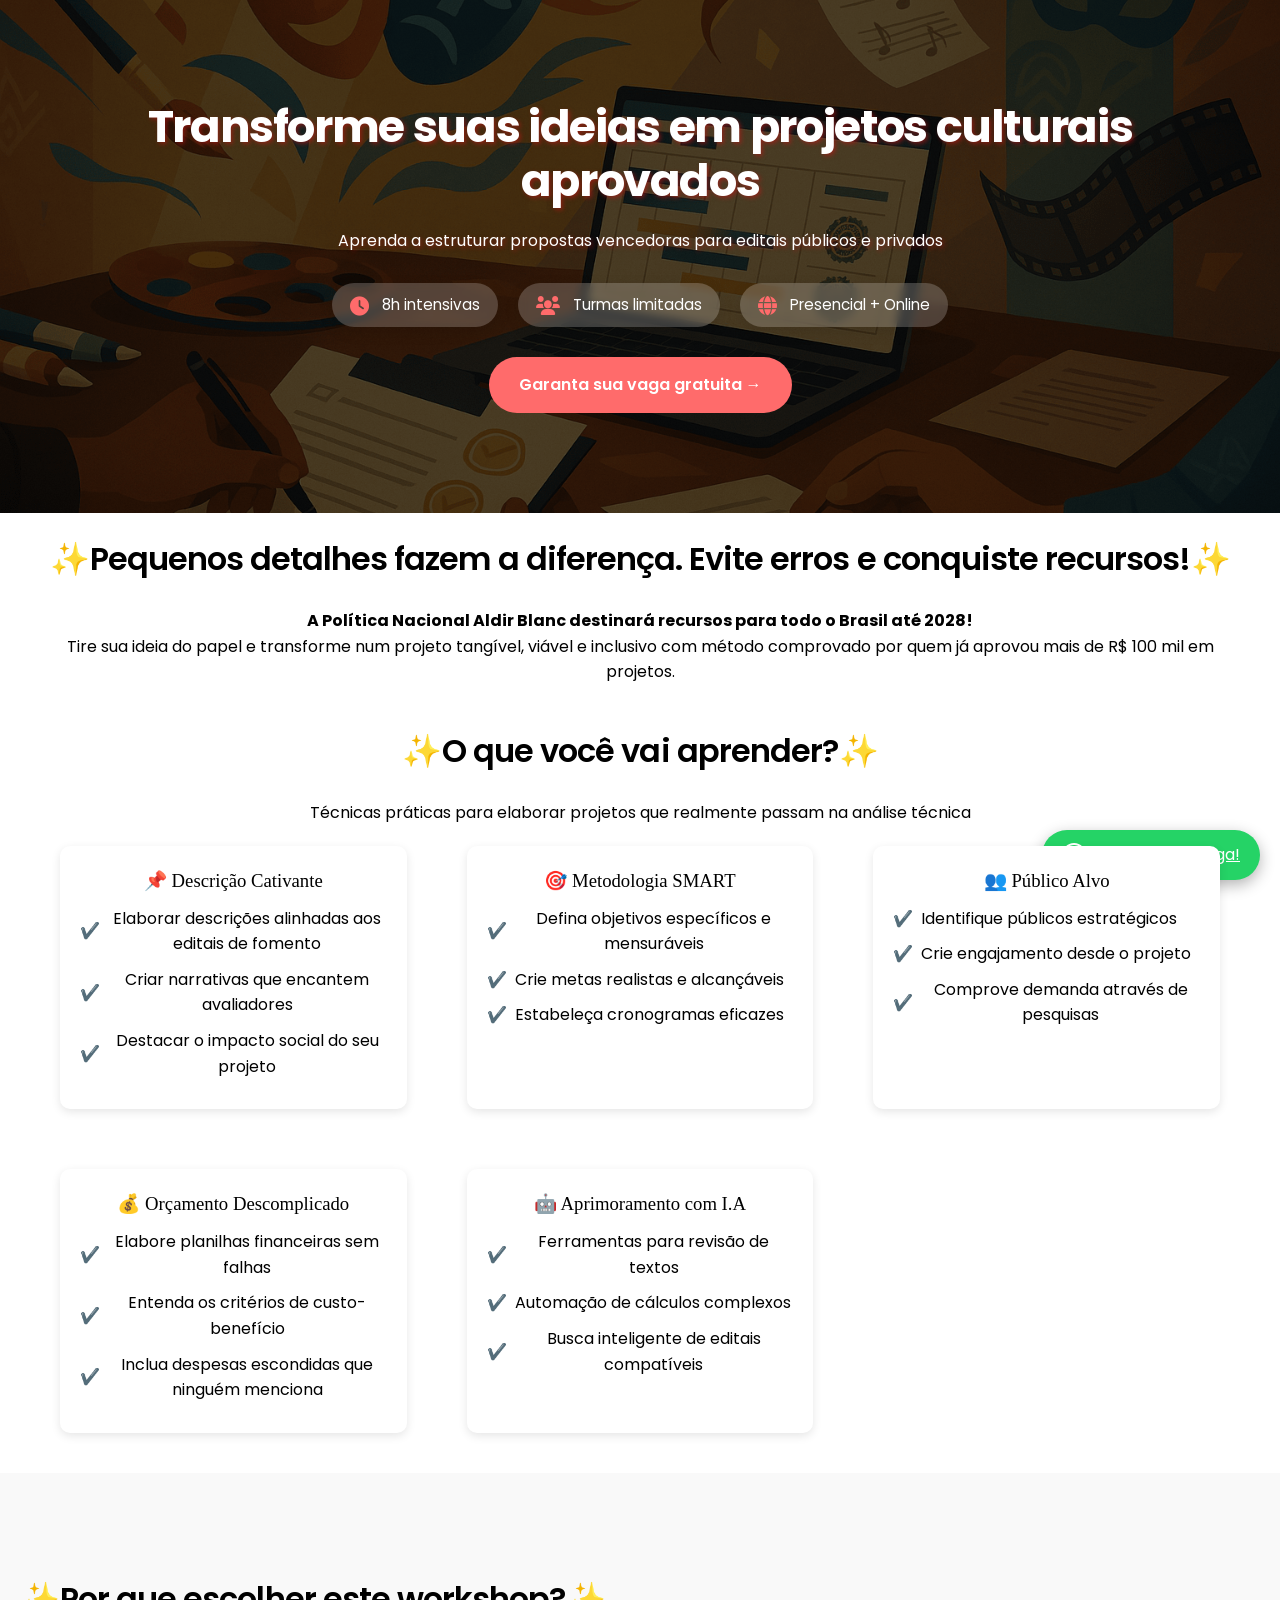
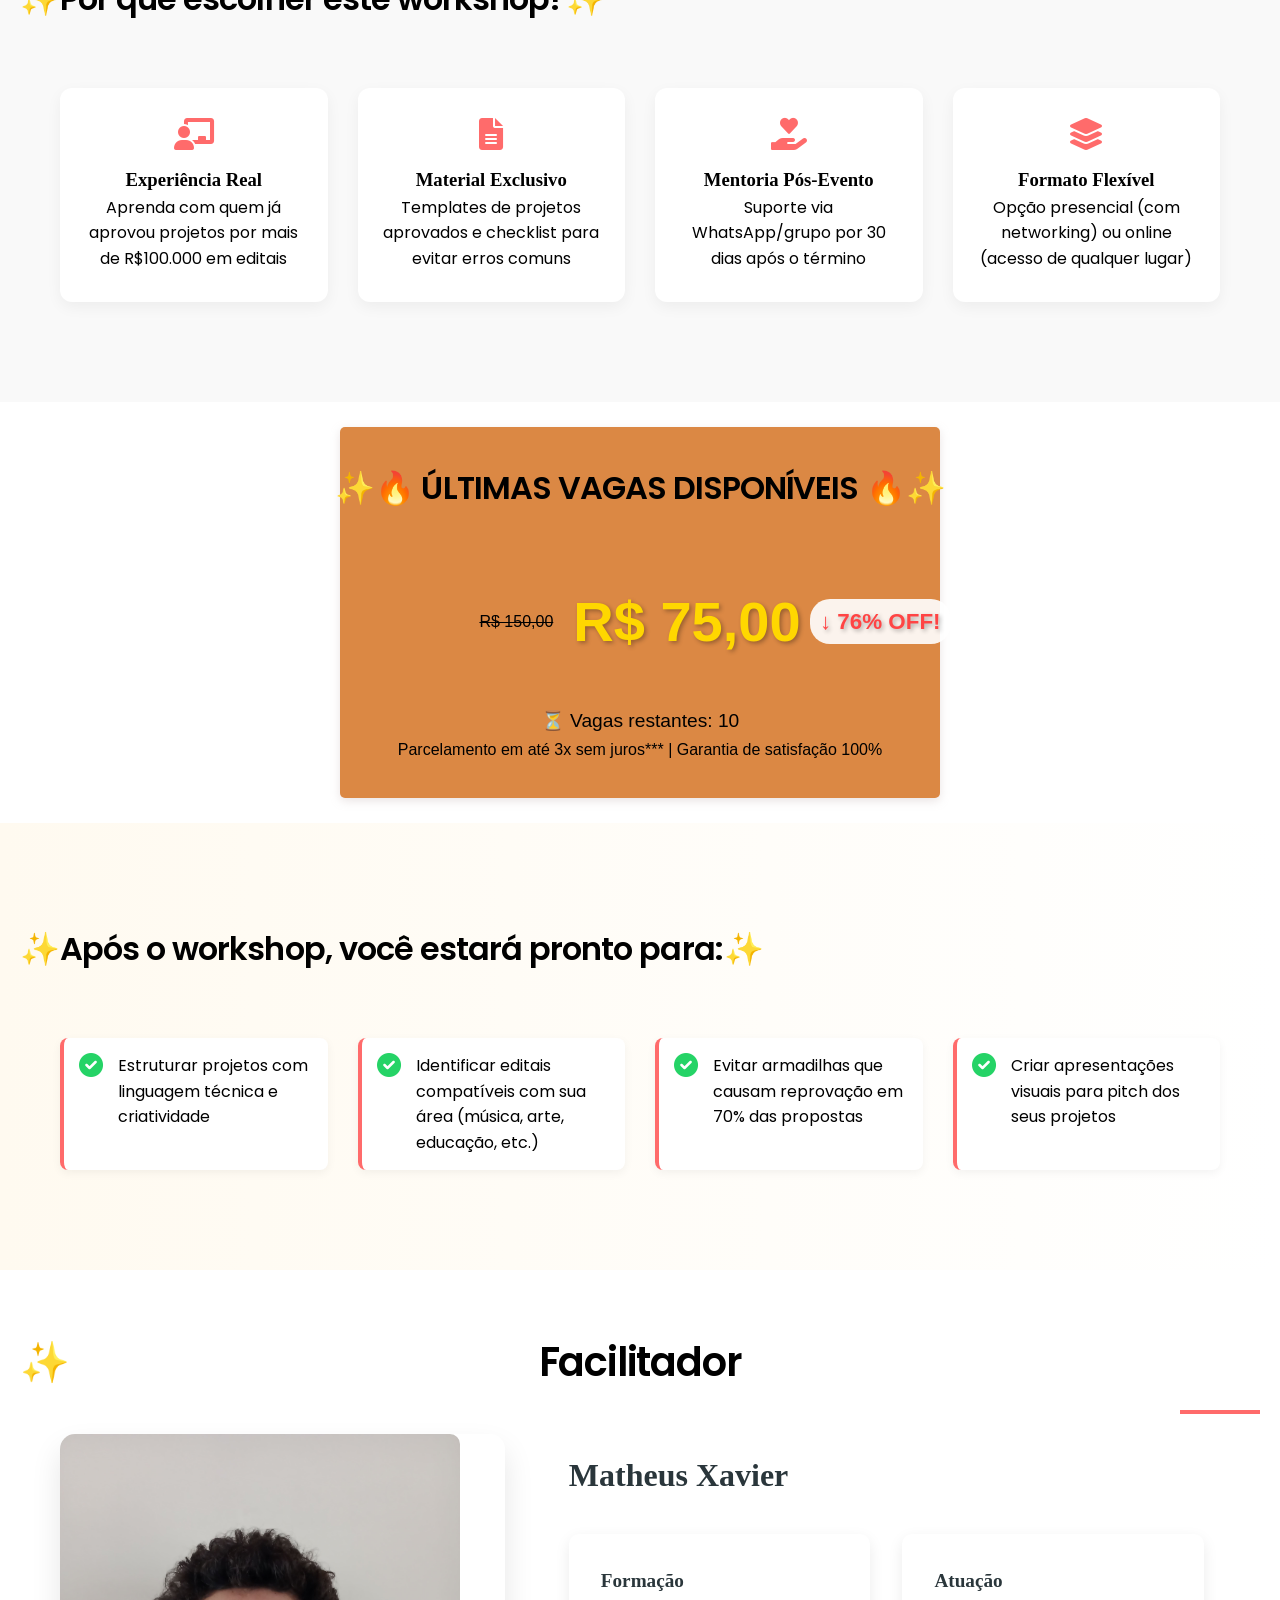
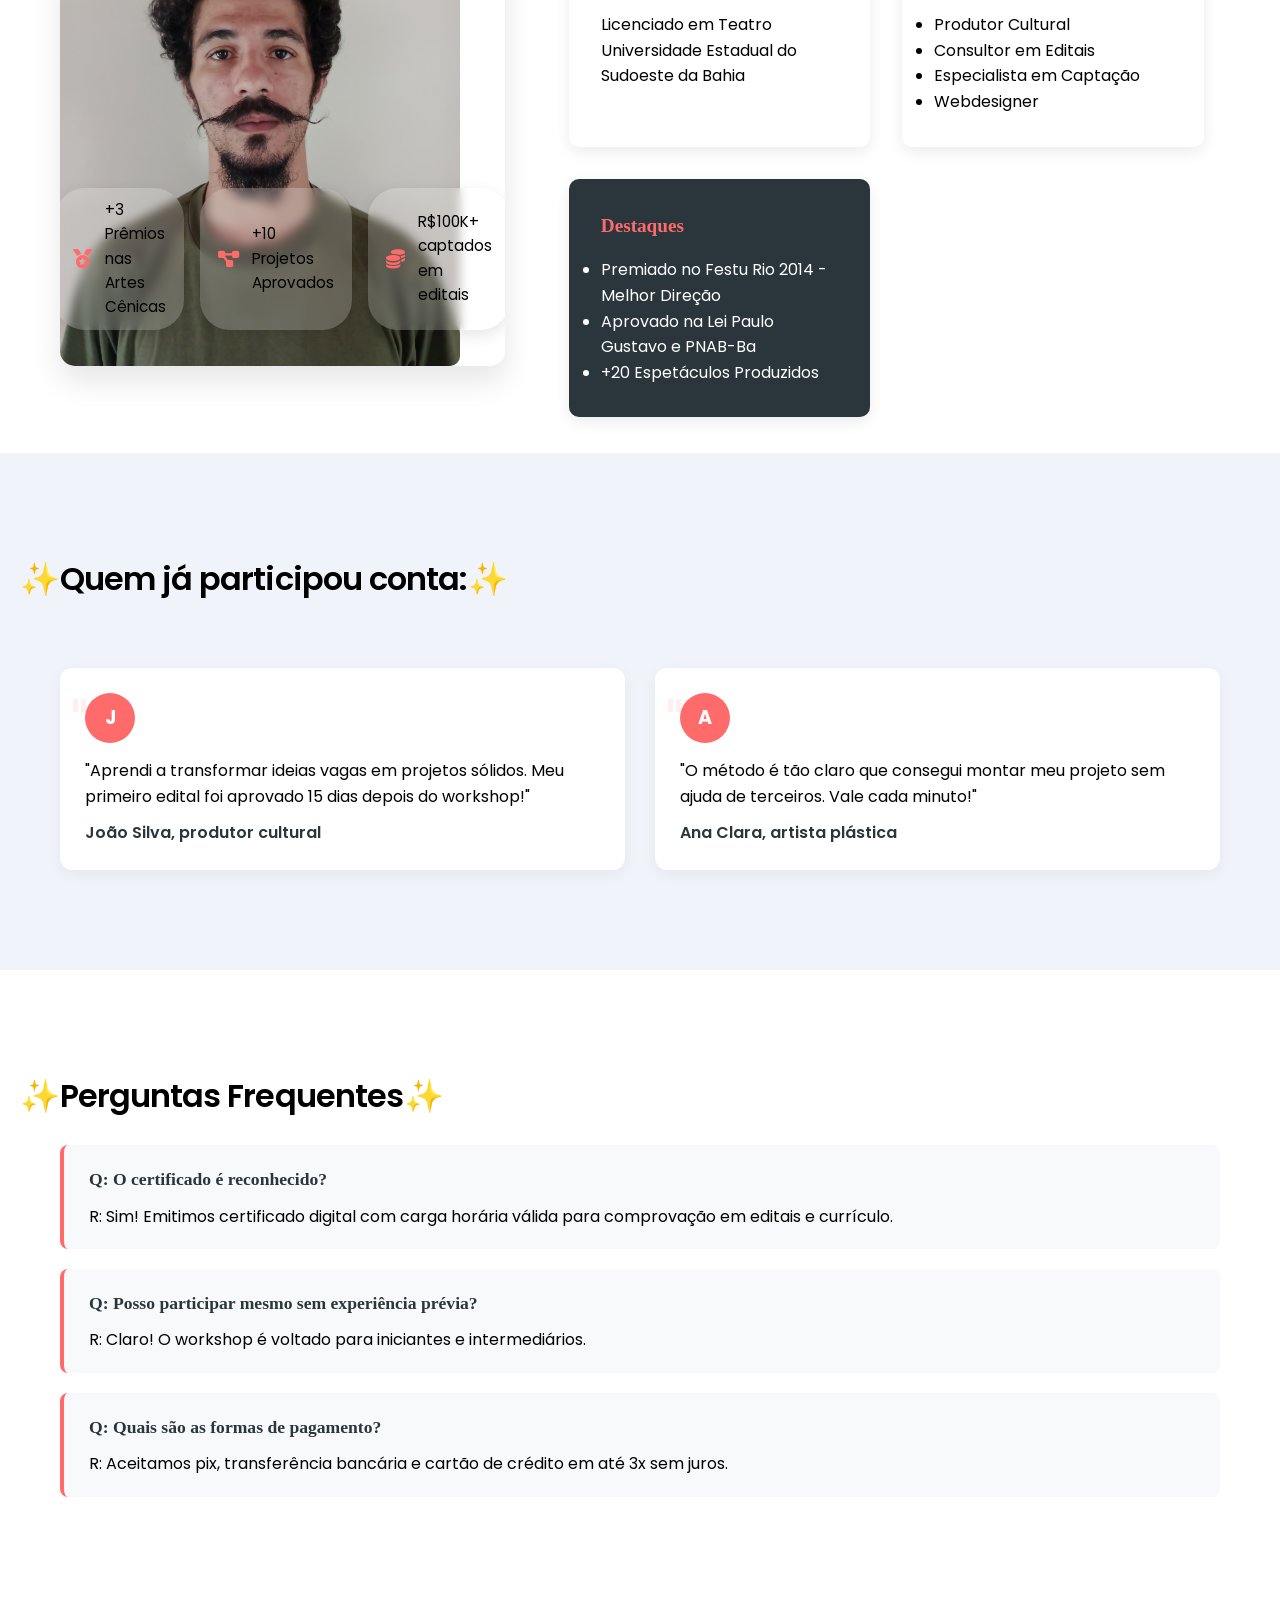
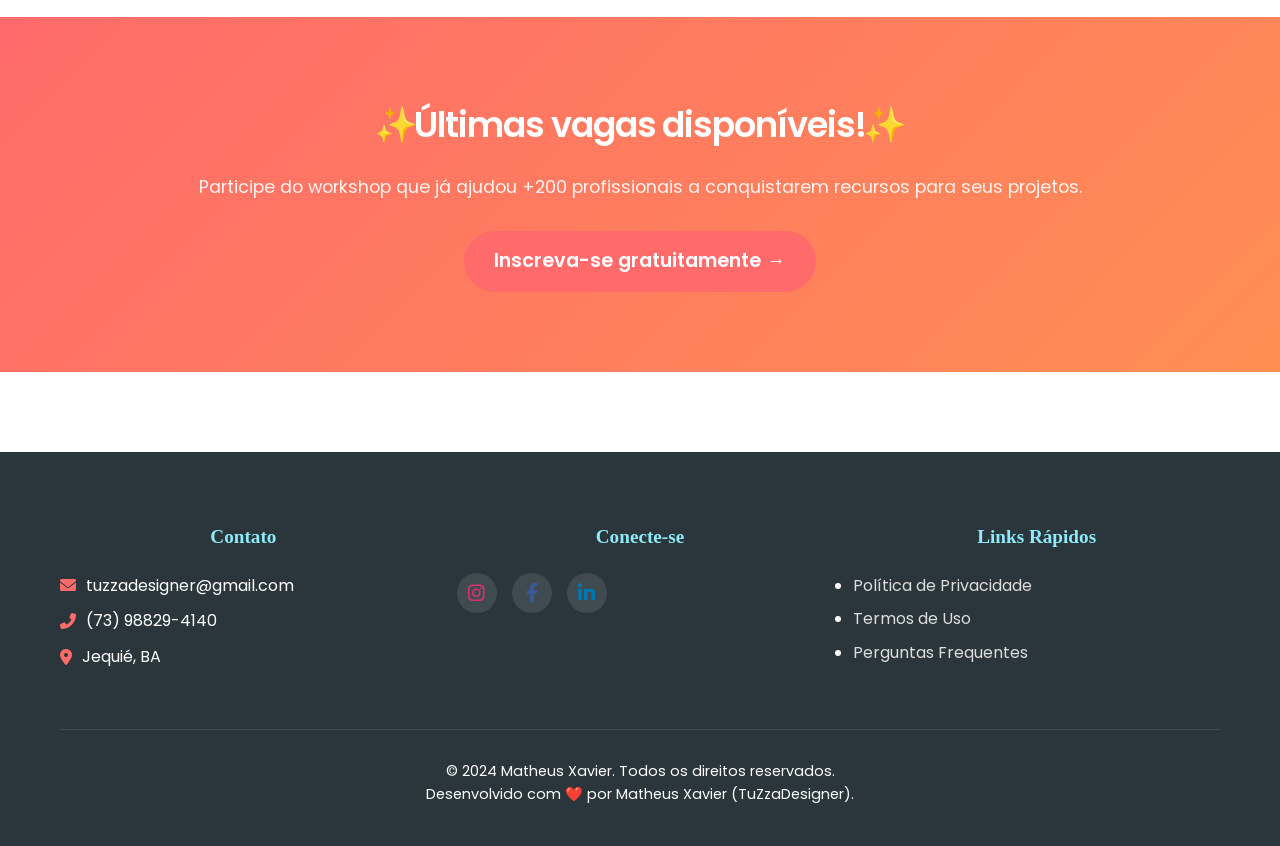
<file: index.html>
<!DOCTYPE html>
<html lang="pt-BR">
<head>
    <meta charset="UTF-8">
    <meta name="viewport" content="width=device-width, initial-scale=1.0">
    <meta name="description" content="Workshop profissional para projetos culturais">
    <title>Workshop Projetos Culturais - MX</title>
       <!-- Fonts & Icons -->
    <link rel="preconnect" href="https://fonts.googleapis.com">
    <link rel="preconnect" href="https://fonts.gstatic.com" crossorigin>
    <link href="https://fonts.googleapis.com/css2?family=Poppins:wght@300;400;500;600;700&display=swap" rel="stylesheet">
    <link rel="stylesheet" href="css/styles.css">
    <link rel="stylesheet" href="https://cdnjs.cloudflare.com/ajax/libs/font-awesome/6.0.0/css/all.min.css">
    <!-- Meta Tags -->
    <meta property="og:title" content="Workshop Projetos Culturais">
    <meta property="og:image" content="URL_DA_SUA_IMAGEM_AQUI">
    
    <!-- Schema.org -->
    <script type="application/ld+json">
    {
        "@context": "https://schema.org",
        "@type": "Course",
        "name": "Workshop Projetos Culturais",
        "description": "Aprenda a criar projetos para editais públicos em 8h de treinamento prático",
        "provider": {
            "@type": "Organization",
            "name": "Matheus Xavier",
            "sameAs": "https://tuzzadesignercandeeiro.github.io/landing-page-mx/"
        },
        "courseMode": "Presencial e Online",
        "startDate": "2024-12-15",
        "endDate": "2024-12-16"
    }
    </script>
</head>
<body>
<a href="#conteudo" class="skip-link">Ir para conteúdo principal</a>

<!-- Header Principal -->
<header class="header">
    <div class="header-content container">
        <h1>Transforme suas ideias em projetos culturais aprovados</h1>
        <p class="lead">Aprenda a estruturar propostas vencedoras para editais públicos e privados</p>
        <div class="header-meta">
            <span class="badge"><i class="fas fa-clock"></i> 8h intensivas</span>
            <span class="badge"><i class="fas fa-users"></i> Turmas limitadas</span>
            <span class="badge"><i class="fas fa-globe"></i> Presencial + Online</span>
        </div>
        <a href="https://wa.me/+5577988294140" class="btn-primary">Garanta sua vaga gratuita →</a>
    </div>
</header>

<!-- Destaque Inicial -->
<section class="section-highlight" id="conteudo">
    <div class="container">
        <h2>Pequenos detalhes fazem a diferença. Evite erros e conquiste recursos!</h2>
        <p><strong>A Política Nacional Aldir Blanc destinará recursos para todo o Brasil até 2028!</strong></p>
        <p>Tire sua ideia do papel e transforme num projeto tangível, viável e inclusivo com método comprovado por quem já aprovou mais de R$ 100 mil em projetos.</p>
    </div>
</section>

<!-- O que você vai aprender -->
<section class="section-l">
    <div class="container">
        <h2>O que você vai aprender?</h2>
        <p class="section-subtitle">Técnicas práticas para elaborar projetos que realmente passam na análise técnica</p>
        
        <div class="card-container">
            <div class="card">
                <h3>📌 Descrição Cativante</h3>
                <ul>
                    <li>Elaborar descrições alinhadas aos editais de fomento</li>
                    <li>Criar narrativas que encantem avaliadores</li>
                    <li>Destacar o impacto social do seu projeto</li>
                </ul>
            </div>
            <div class="card">
                <h3>🎯 Metodologia SMART</h3>
                <ul>
                    <li>Defina objetivos específicos e mensuráveis</li>
                    <li>Crie metas realistas e alcançáveis</li>
                    <li>Estabeleça cronogramas eficazes</li>
                </ul>
            </div>
            <div class="card">
                <h3>👥 Público Alvo</h3>
                <ul>
                    <li>Identifique públicos estratégicos</li>
                    <li>Crie engajamento desde o projeto</li>
                    <li>Comprove demanda através de pesquisas</li>
                </ul>
            </div>
            <div class="card">
                <h3>💰 Orçamento Descomplicado</h3>
                <ul>
                    <li>Elabore planilhas financeiras sem falhas</li>
                    <li>Entenda os critérios de custo-benefício</li>
                    <li>Inclua despesas escondidas que ninguém menciona</li>
                </ul>
            </div>
            <div class="card">
                <h3>🤖 Aprimoramento com I.A</h3>
                <ul>
                    <li>Ferramentas para revisão de textos</li>
                    <li>Automação de cálculos complexos</li>
                    <li>Busca inteligente de editais compatíveis</li>
                </ul>
            </div>
        </div>
    </div>
</section>

<!-- Diferenciais -->
<section class="section-diferenciais">
    <div class="container">
        <h2>Por que escolher este workshop?</h2>
        <div class="diferenciais-grid">
            <div class="diferencial-item">
                <i class="fas fa-chalkboard-teacher"></i>
                <h3>Experiência Real</h3>
                <p>Aprenda com quem já aprovou projetos por mais de R$100.000 em editais</p>
            </div>
            <div class="diferencial-item">
                <i class="fas fa-file-alt"></i>
                <h3>Material Exclusivo</h3>
                <p>Templates de projetos aprovados e checklist para evitar erros comuns</p>
            </div>
            <div class="diferencial-item">
                <i class="fas fa-hand-holding-heart"></i>
                <h3>Mentoria Pós-Evento</h3>
                <p>Suporte via WhatsApp/grupo por 30 dias após o término</p>
            </div>
            <div class="diferencial-item">
                <i class="fas fa-layer-group"></i>
                <h3>Formato Flexível</h3>
                <p>Opção presencial (com networking) ou online (acesso de qualquer lugar)</p>
            </div>
        </div>
    </div>
</section>

<!-- Promoção -->
<section class="promo-box">
    <div class="container">
        <h2>🔥 ÚLTIMAS VAGAS DISPONÍVEIS 🔥</h2>
        <div class="price-group">
            <del>R$ 150,00</del>
            <div class="price">R$ 75,00</div>
        </div>
        <p class="vagas-restantes">⏳ Vagas restantes: 10</p>
        <p class="promo-text">Parcelamento em até 3x sem juros*** | Garantia de satisfação 100%</p>
    </div>
</section>

<!-- Resultados Esperados -->
<section class="section-resultados">
    <div class="container">
        <h2>Após o workshop, você estará pronto para:</h2>
        <div class="resultados-grid">
            <div class="resultado-item">
                <i class="fas fa-check-circle"></i>
                <p>Estruturar projetos com linguagem técnica e criatividade</p>
            </div>
            <div class="resultado-item">
                <i class="fas fa-check-circle"></i>
                <p>Identificar editais compatíveis com sua área (música, arte, educação, etc.)</p>
            </div>
            <div class="resultado-item">
                <i class="fas fa-check-circle"></i>
                <p>Evitar armadilhas que causam reprovação em 70% das propostas</p>
            </div>
            <div class="resultado-item">
                <i class="fas fa-check-circle"></i>
                <p>Criar apresentações visuais para pitch dos seus projetos</p>
            </div>
        </div>
    </div>
</section>

<!-- Facilitador -->
<section class="facilitator section">
    <div class="container">
        <h2 class="section-title">Facilitador</h2>
        <div class="facilitador-grid">
            <div class="facilitador-img-wrapper">
                <img src="images/facilitador.jpg" alt="Matheus Xavier - Facilitador" class="facilitador-img">
                <div class="facilitador-badges">
                    <div class="badge">
                        <i class="fas fa-medal"></i>
                        <span>+3 Prêmios nas Artes Cênicas</span>
                    </div>
                    <div class="badge">
                        <i class="fas fa-project-diagram"></i>
                        <span>+10 Projetos Aprovados</span>
                    </div>
                    <div class="badge">
                        <i class="fas fa-coins"></i>
                        <span>R$100K+ captados em editais</span>
                    </div>
                </div>
            </div>
            <div class="facilitador-content">
                <h3 class="facilitador-name">Matheus Xavier</h3>
                <div class="facilitador-experience">
                    <div class="experience-card">
                        <h4>Formação</h4>
                        <p>Licenciado em Teatro<br>Universidade Estadual do Sudoeste da Bahia</p>
                    </div>
                    <div class="experience-card">
                        <h4>Atuação</h4>
                        <ul>
                            <li>Produtor Cultural</li>
                            <li>Consultor em Editais</li>
                            <li>Especialista em Captação</li>
                            <li>Webdesigner</li>
                        </ul>
                    </div>
                    <div class="experience-card highlight">
                        <h4>Destaques</h4>
                        <ul>
                            <li>Premiado no Festu Rio 2014 - Melhor Direção</li>
                            <li>Aprovado na Lei Paulo Gustavo e PNAB-Ba</li>
                            <li>+20 Espetáculos Produzidos</li>
                        </ul>
                    </div>
                </div>
            </div>
        </div>
    </div>
</section>

<!-- Testemunhos -->
<section class="section-testemunhos">
    <div class="container">
        <h2>Quem já participou conta:</h2>
        <div class="testemunho-grid">
            <div class="testemunho-item">
                <div class="testemunho-avatar">J</div>
                <div class="testemunho-conteudo">
                    <p>"Aprendi a transformar ideias vagas em projetos sólidos. Meu primeiro edital foi aprovado 15 dias depois do workshop!"</p>
                    <span class="testemunho-nome">João Silva, produtor cultural</span>
                </div>
            </div>
            <div class="testemunho-item">
                <div class="testemunho-avatar">A</div>
                <div class="testemunho-conteudo">
                    <p>"O método é tão claro que consegui montar meu projeto sem ajuda de terceiros. Vale cada minuto!"</p>
                    <span class="testemunho-nome">Ana Clara, artista plástica</span>
                </div>
            </div>
        </div>
    </div>
</section>

<!-- FAQ -->
<section class="faq-section">
    <div class="container">
        <h2>Perguntas Frequentes</h2>
        <div class="faq-item">
            <h3>Q: O certificado é reconhecido?</h3>
            <p>R: Sim! Emitimos certificado digital com carga horária válida para comprovação em editais e currículo.</p>
        </div>
        <div class="faq-item">
            <h3>Q: Posso participar mesmo sem experiência prévia?</h3>
            <p>R: Claro! O workshop é voltado para iniciantes e intermediários.</p>
        </div>
        <div class="faq-item">
            <h3>Q: Quais são as formas de pagamento?</h3>
            <p>R: Aceitamos pix, transferência bancária e cartão de crédito em até 3x sem juros.</p>
        </div>
    </div>
</section>

<!-- Bottom CTA -->
<section class="bottom-cta">
    <div class="container">
        <h2>Últimas vagas disponíveis!</h2>
        <p>Participe do workshop que já ajudou +200 profissionais a conquistarem recursos para seus projetos.</p>
        <a href="https://wa.me/+5577988294140" class="btn-primary btn-large">Inscreva-se gratuitamente →</a>
    </div>
</section>

<!-- WhatsApp Button -->
<a href="https://wa.me/+5577988294140" class="whatsapp-btn" target="_blank" rel="noopener" aria-label="Conversar no WhatsApp">
    <svg xmlns="http://www.w3.org/2000/svg" width="24" height="24" viewBox="0 0 24 24" fill="currentColor">
        <path d="M17.472 14.382c-.297-.149-1.758-.867-2.03-.967-.273-.099-.471-.148-.67.15-.197.297-.767.966-.94 1.164-.173.199-.347.223-.644.075-.297-.15-1.255-.463-2.39-1.475-.883-.788-1.48-1.761-1.653-2.059-.173-.297-.018-.458.13-.606.134-.133.298-.347.446-.52.149-.174.198-.298.298-.497.099-.198.05-.371-.025-.52-.075-.149-.669-1.612-.916-2.207-.242-.579-.487-.5-.669-.51-.173-.008-.371-.01-.57-.01-.198 0-.52.074-.792.372-.272.297-1.04 1.016-1.04 2.479 0 1.462 1.065 2.875 1.213 3.074.149.198 2.096 3.2 5.077 4.487.709.306 1.262.489 1.694.625.712.227 1.36.195 1.871.118.571-.085 1.758-.719 2.006-1.413.248-.694.248-1.289.173-1.413-.074-.124-.272-.198-.57-.347m-5.421 7.403h-.004a9.87 9.87 0 01-5.031-1.378l-.361-.214-3.741.982.998-3.648-.235-.374a9.86 9.86 0 01-1.51-5.26c.001-5.45 4.436-9.884 9.888-9.884 2.64 0 5.122 1.03 6.988 2.898a9.825 9.825 0 012.893 6.994c-.003 5.45-4.437 9.884-9.885 9.884m8.413-18.297A11.815 11.815 0 0012.05 0C5.495 0 .16 5.335.157 11.892c0 2.096.547 4.142 1.588 5.945L.057 24l6.305-1.654a11.882 11.882 0 005.683 1.448h.005c6.554 0 11.89-5.335 11.893-11.893a11.821 11.821 0 00-3.48-8.413z"></path>
    </svg>
    Garanta sua vaga!
</a>

<!-- Footer -->
<footer class="site-footer">
    <div class="container">
        <div class="footer-grid">
            <div class="footer-section">
                <h4>Contato</h4>
                <ul class="footer-contato">
                    <li><i class="fas fa-envelope"></i> tuzzadesigner@gmail.com</li>
                    <li><i class="fas fa-phone-alt"></i> (73) 98829-4140</li>
                    <li><i class="fas fa-map-marker-alt"></i> Jequié, BA</li>
                </ul>
            </div>
            <div class="footer-section">
                <h4>Conecte-se</h4>
                <div class="social-icons">
                    <a href="https://www.instagram.com/matheusxavier001/" target="_blank" rel="noopener" aria-label="Instagram">
                        <i class="fab fa-instagram"></i>
                    </a>
                    <a href="https://www.facebook.com/profile.php?id=100005953217330" target="_blank" rel="noopener" aria-label="Facebook">
                        <i class="fab fa-facebook-f"></i>
                    </a>
                    <a href="https://www.linkedin.com/in/matheus-xavier-81b00b21b/" target="_blank" rel="noopener" aria-label="LinkedIn">
                        <i class="fab fa-linkedin-in"></i>
                    </a>
                </div>
            </div>
            <div class="footer-section">
                <h4>Links Rápidos</h4>
                <ul class="footer-links">
                    <li><a href="politica-de-privacidade.html">Política de Privacidade</a></li>
                    <li><a href="termos-uso.html">Termos de Uso</a></li>
                    <li><a href="faq.html">Perguntas Frequentes</a></li>
                </ul>
            </div>
        </div>
        <div class="footer-creditos">
            <p>© 2024 Matheus Xavier. Todos os direitos reservados.</p>
            <p>Desenvolvido com ❤️ por Matheus Xavier (TuZzaDesigner).</p>
        </div>
    </div>
</footer>
</file>
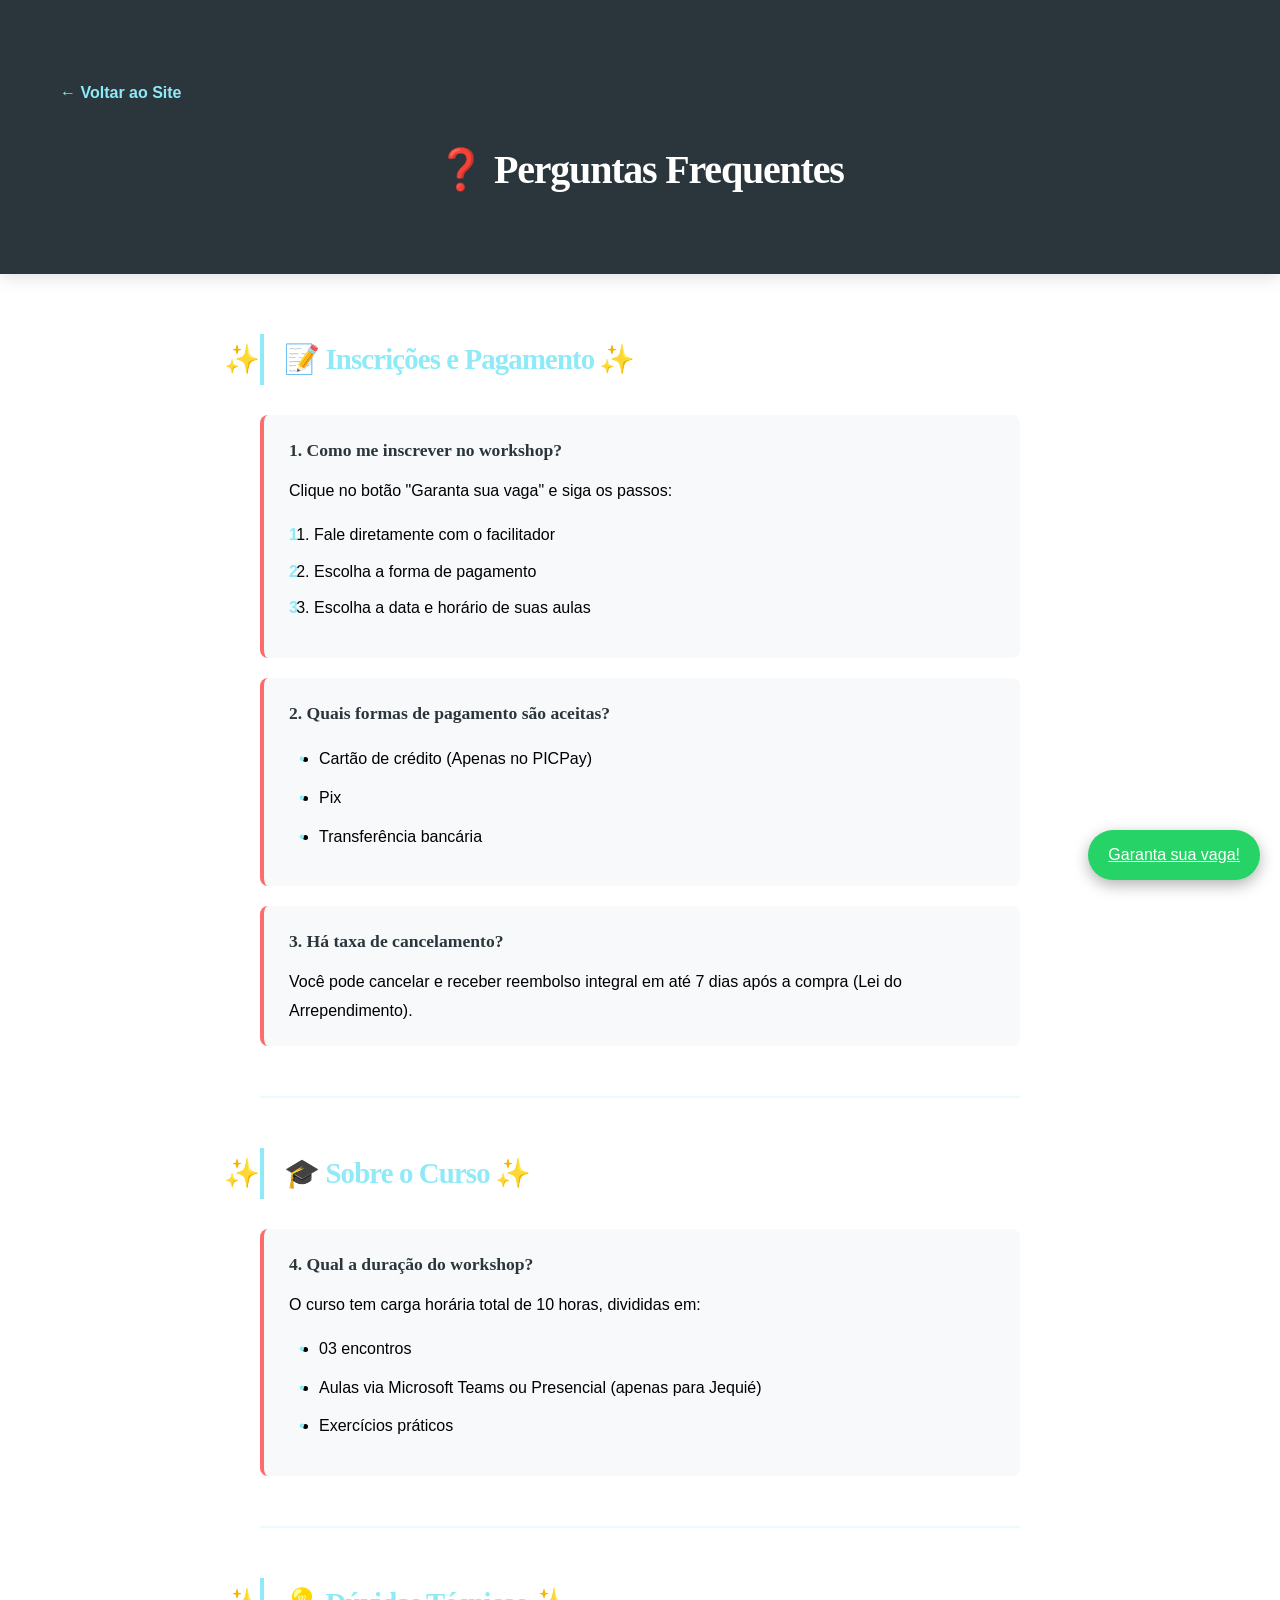
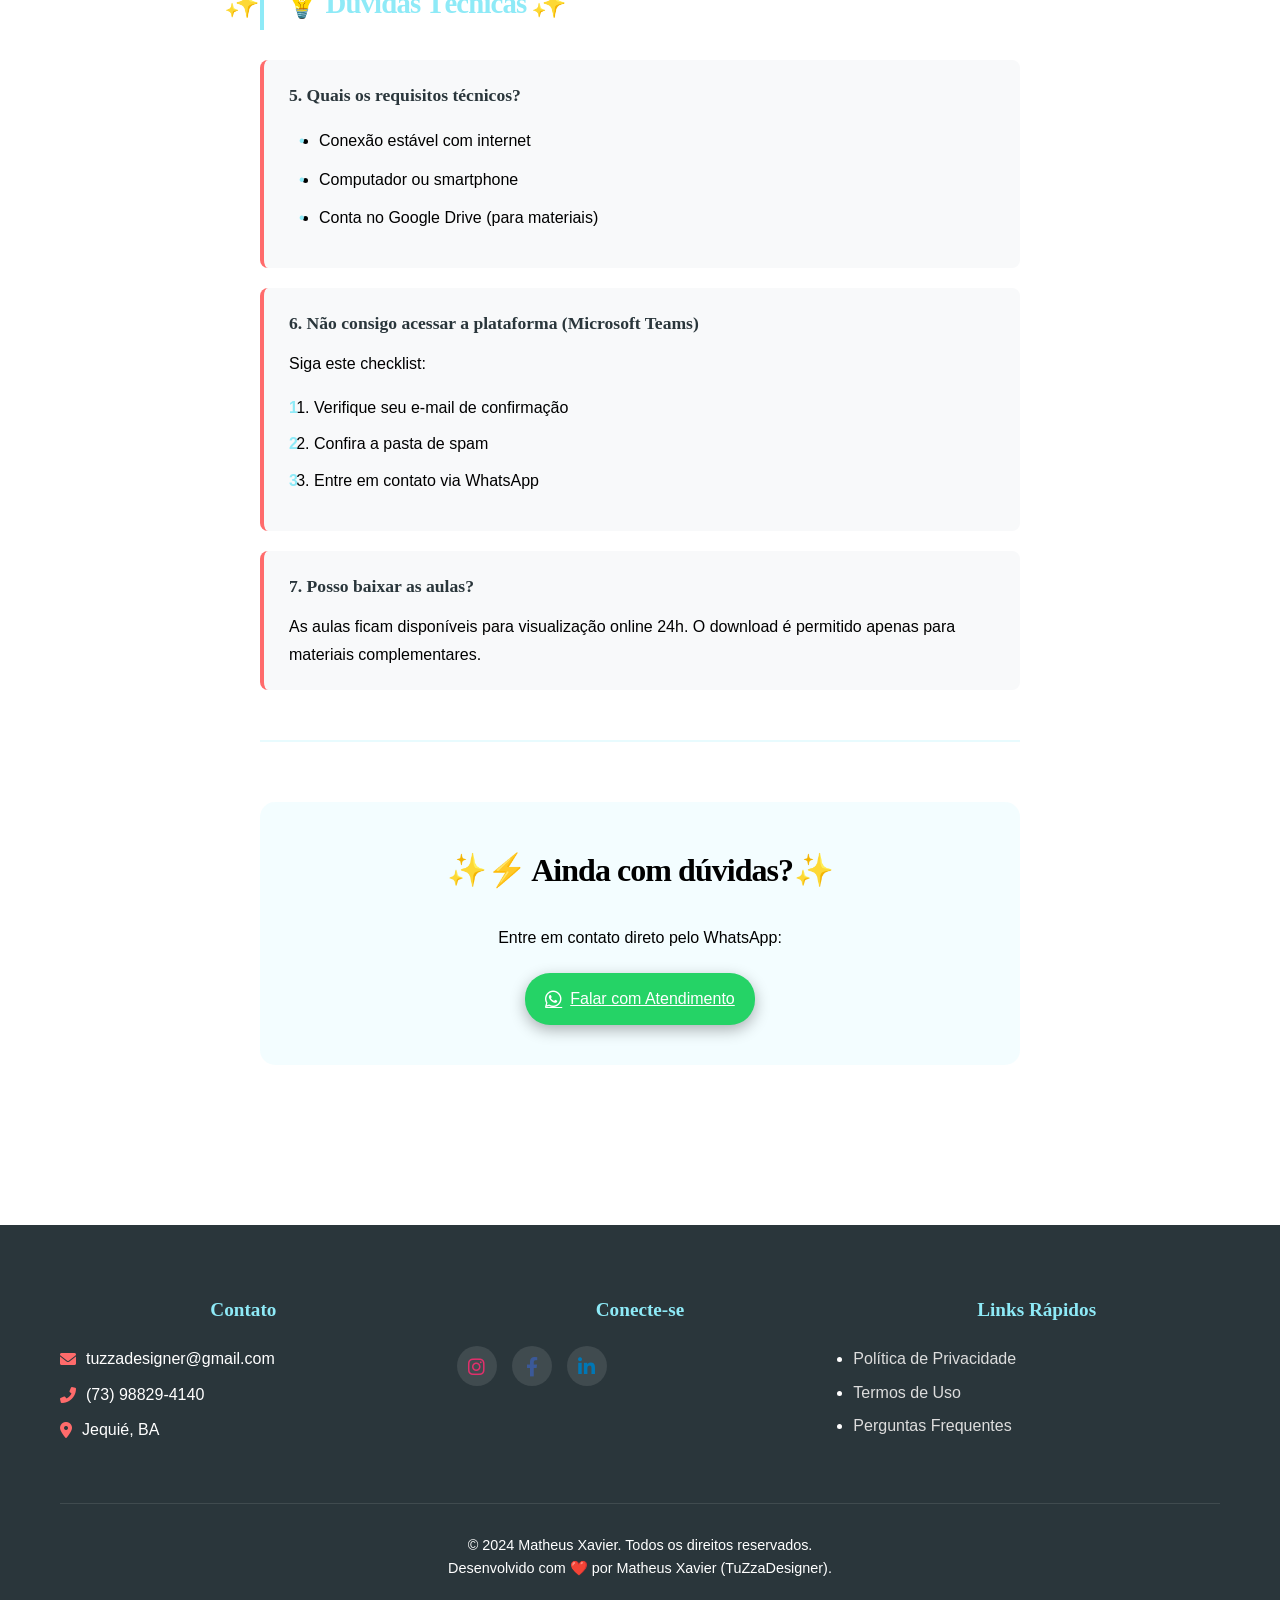
<file: faq.html>
<!DOCTYPE html>
<html lang="pt-BR">
<head>
    <meta charset="UTF-8">
    <meta name="viewport" content="width=device-width, initial-scale=1.0">
    <title>Perguntas Frequentes - Workshop Projetos Culturais</title>
    <link rel="stylesheet" href="css/styles.css">
    <link rel="stylesheet" href="https://cdnjs.cloudflare.com/ajax/libs/font-awesome/6.0.0/css/all.min.css">
    <meta property="og:title" content="Workshop Projetos Culturais">
    <meta property="og:image" content="URL_DA_SUA_IMAGEM_AQUI">
    
    <script type="application/ld+json">
    {
        "@context": "https://schema.org",
        "@type": "Course",
        "name": "Workshop Projetos Culturais",
        "description": "Aprenda a criar projetos para editais públicos",
        "provider": {
            "@type": "Organization",
            "name": "Matheus Xavier",
            "sameAs": "https://tuzzadesignercandeeiro.github.io/landing-page-mx/"
        }
    }
    </script>
<meta property="og:title" content="Termos de Uso | Workshop Projetos Culturais">
</head>
<body>
    <a href="#conteudo" class="skip-link">Ir para conteúdo principal</a>

    <header class="header-interno">
        <div class="container">
            <a href="index.html" class="botao-voltar">← Voltar ao Site</a>
            <h1>❓ Perguntas Frequentes</h1>
        </div>
    </header>

    <main id="conteudo" class="container politica-conteudo">
        <section class="faq-categoria">
            <h2>📝 Inscrições e Pagamento</h2>
            
            <div class="faq-item">
                <h3>1. Como me inscrever no workshop?</h3>
                <p>Clique no botão "Garanta sua vaga" e siga os passos:</p>
                <ol class="lista-numerada">
                    <li>Fale diretamente com o facilitador</li>
                    <li>Escolha a forma de pagamento</li>
                    <li>Escolha a data e horário de suas aulas</li>
                </ol>
            </div>

            <div class="faq-item">
                <h3>2. Quais formas de pagamento são aceitas?</h3>
                <ul class="lista-politica">
                    <li>Cartão de crédito (Apenas no PICPay)</li>
                    <li>Pix</li>
                    <li>Transferência bancária</li>
                </ul>
            </div>

            <div class="faq-item">
                <h3>3. Há taxa de cancelamento?</h3>
                <p>Você pode cancelar e receber reembolso integral em até 7 dias após a compra (Lei do Arrependimento).</p>
            </div>
        </section>

        <section class="faq-categoria">
            <h2>🎓 Sobre o Curso</h2>

            <div class="faq-item">
                <h3>4. Qual a duração do workshop?</h3>
                <p>O curso tem carga horária total de 10 horas, divididas em:</p>
                <ul class="lista-politica">
                    <li>03 encontros</li>
                    <li>Aulas via Microsoft Teams ou Presencial (apenas para Jequié)</li>
                    <li>Exercícios práticos</li>
                </ul>
            </div>
          
        </section>

        <section class="faq-categoria">
            <h2>💡 Dúvidas Técnicas</h2>

            <div class="faq-item">
                <h3>5. Quais os requisitos técnicos?</h3>
                <ul class="lista-politica">
                    <li>Conexão estável com internet</li>
                    <li>Computador ou smartphone</li>
                    <li>Conta no Google Drive (para materiais)</li>
                </ul>
            </div>

            <div class="faq-item">
                <h3>6. Não consigo acessar a plataforma (Microsoft Teams)</h3>
                <p>Siga este checklist:</p>
                <ol class="lista-numerada">
                    <li>Verifique seu e-mail de confirmação</li>
                    <li>Confira a pasta de spam</li>
                    <li>Entre em contato via WhatsApp</li>
                </ol>
            </div>

            <div class="faq-item">
                <h3>7. Posso baixar as aulas?</h3>
                <p>As aulas ficam disponíveis para visualização online 24h. O download é permitido apenas para materiais complementares.</p>
            </div>
        </section>

        <section class="contato-faq">
            <h2>⚡ Ainda com dúvidas?</h2>
            <p>Entre em contato direto pelo WhatsApp:</p>
            <a href="https://wa.me/+5577988294140" class="whatsapp-btn" target="_blank" rel="noopener">
                <i class="fab fa-whatsapp"></i> Falar com Atendimento
            </a>
        </section>
    </main>

        <footer class="site-footer">
        <div class="container">
            <div class="footer-grid">
                
                <div class="footer-section">
                    <h4>Contato</h4>
                    <ul class="footer-contato">
                        <li><i class="fas fa-envelope"></i> tuzzadesigner@gmail.com</li>
                        <li><i class="fas fa-phone-alt"></i> (73) 98829-4140</li>
                        <li><i class="fas fa-map-marker-alt"></i> Jequié, BA</li>
                    </ul>
                </div>
    
                
                <div class="footer-section">
                    <h4>Conecte-se</h4>
                    <div class="social-icons">
                        <a href="https://www.instagram.com/matheusxavier001/" target="_blank" rel="noopener" aria-label="Instagram">
                            <i class="fab fa-instagram"></i>
                        </a>
                        <a href="https://www.facebook.com/profile.php?id=100005953217330" target="_blank" rel="noopener" aria-label="Facebook">
                            <i class="fab fa-facebook-f"></i>
                        </a>
                        <a href="https://www.linkedin.com/in/matheus-xavier-81b00b21b/" target="_blank" rel="noopener" aria-label="LinkedIn">
                            <i class="fab fa-linkedin-in"></i>
                        </a>
                    </div>
                </div>
    
                
                <div class="footer-section">
                    <h4>Links Rápidos</h4>
                    <ul class="footer-links">
                        <li><a href="politica-de-privacidade.html">Política de Privacidade</a></li>
                        <li><a href="termos-uso.html">Termos de Uso</a></li>
                        <li><a href="faq.html">Perguntas Frequentes</a></li>
                    </ul>
                </div>
            </div>
            
            <div class="footer-creditos">
                <p>© 2024 Matheus Xavier. Todos os direitos reservados.</p>
                <p>Desenvolvido com ❤️ por Matheus Xavier (TuZzaDesigner).</p>
            </div>
        </div>
    </footer>

    <!-- Botão WhatsApp Flutuante -->
    <a href="https://wa.me/+5577988294140" class="whatsapp-btn" target="_blank" rel="noopener" aria-label="Conversar no WhatsApp">
        <!-- SVG do WhatsApp -->
        Garanta sua vaga!
    </a>
</body>
</html>
</file>
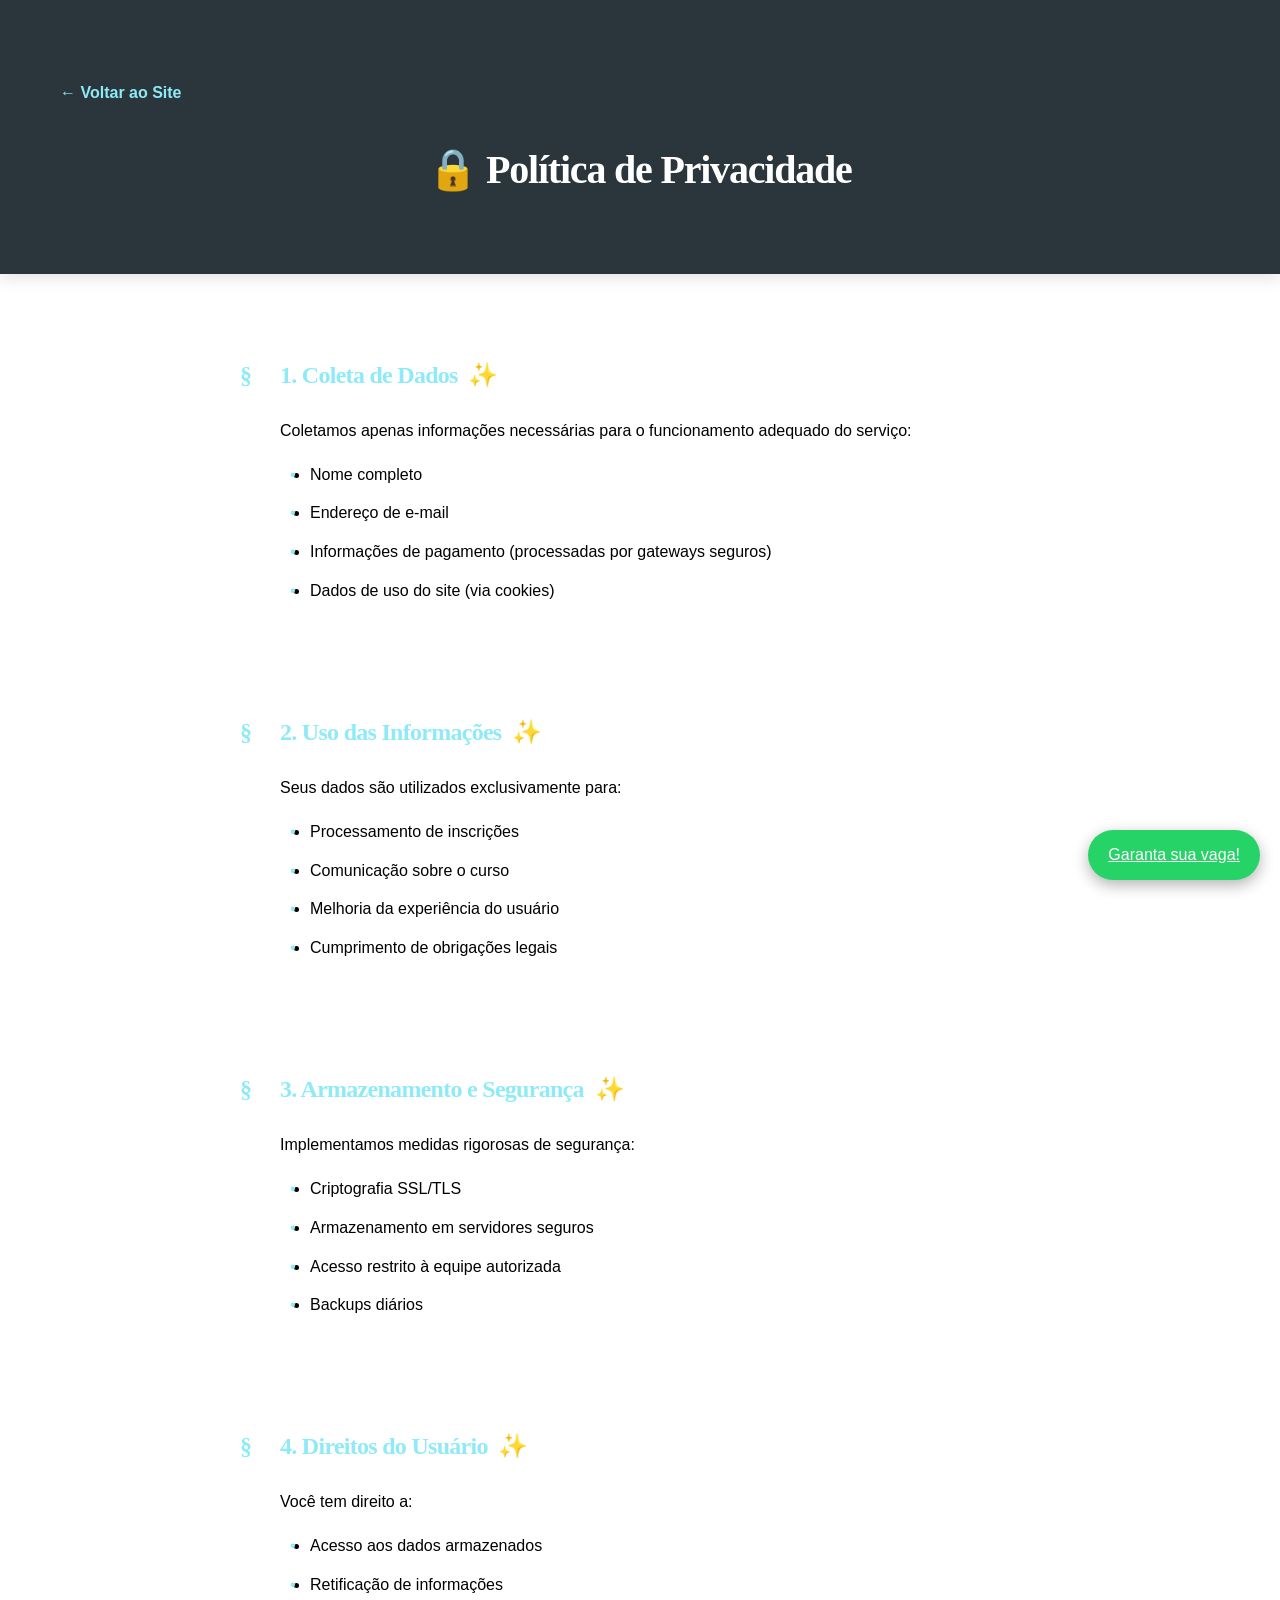
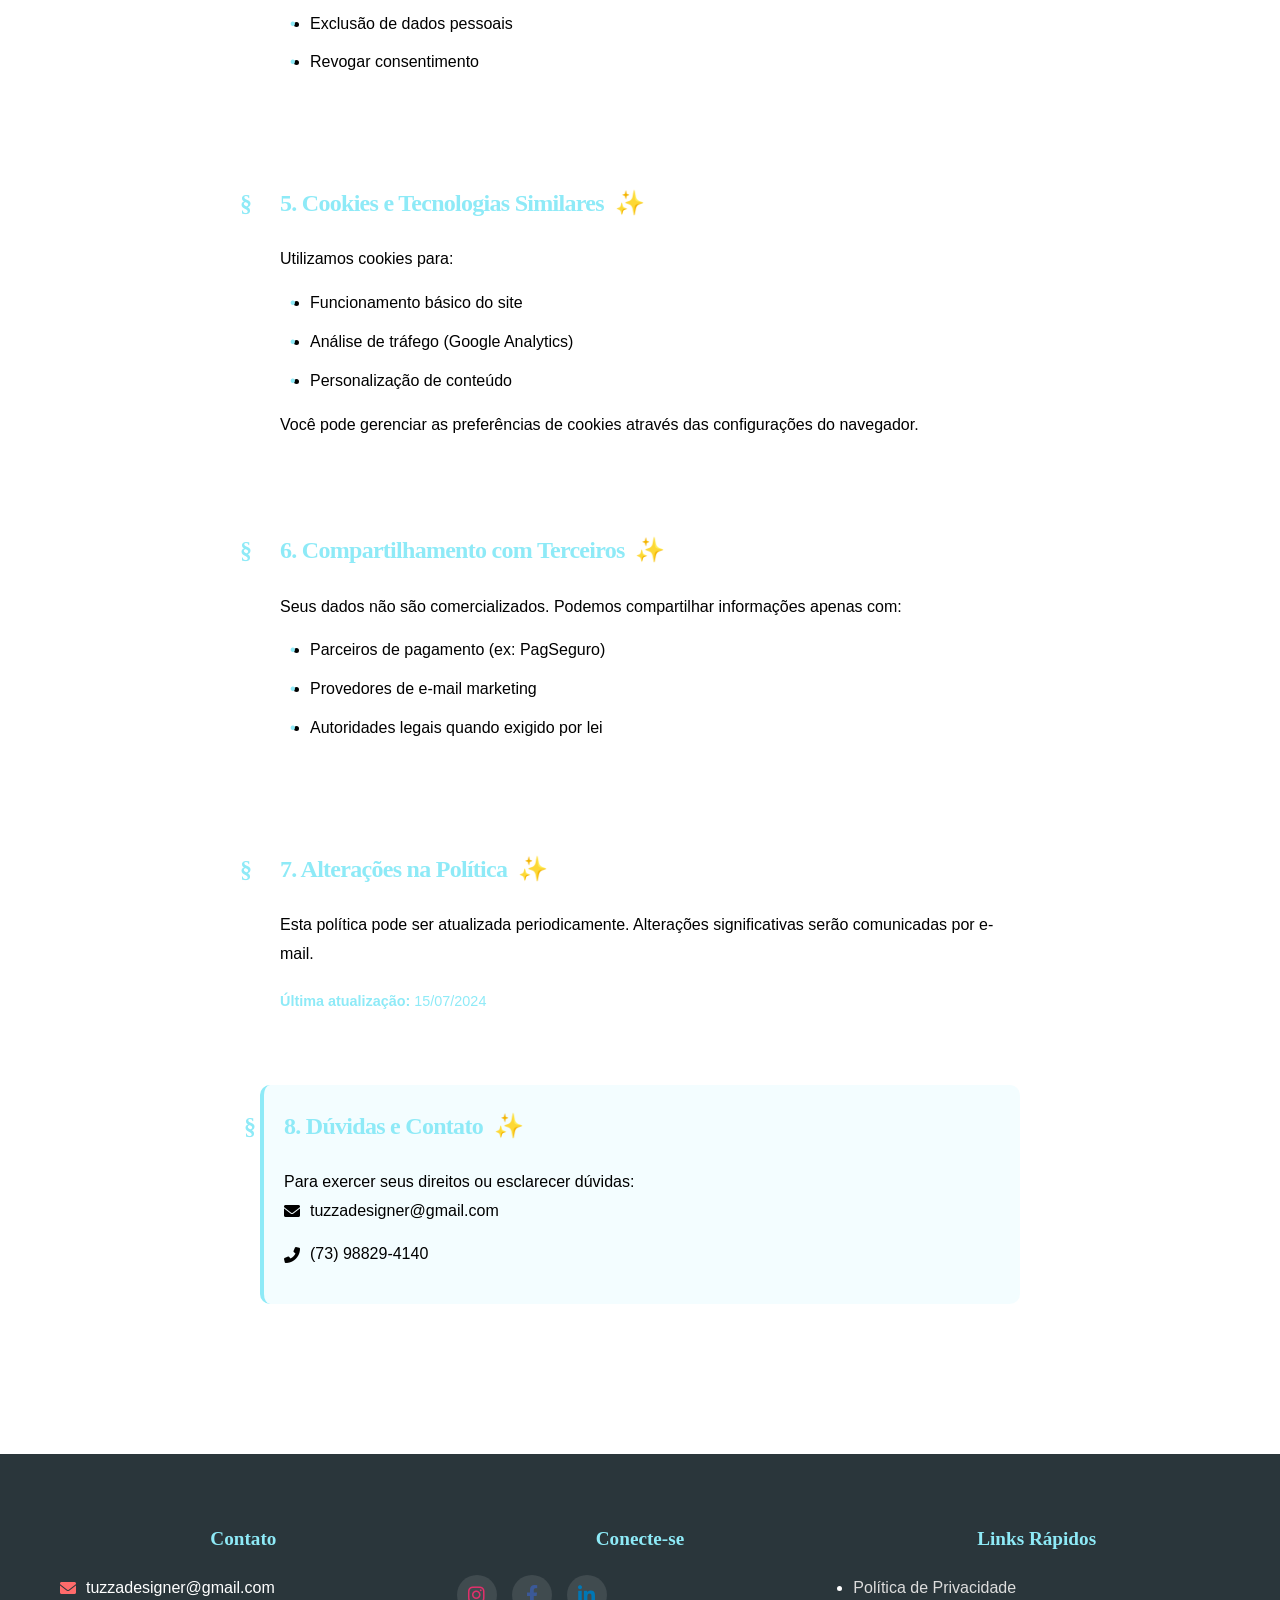
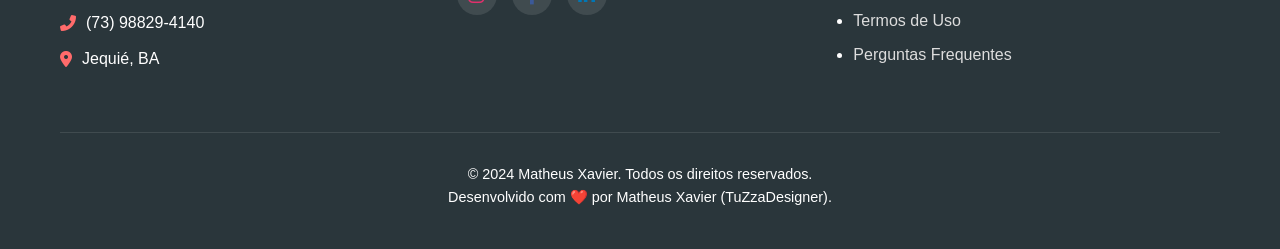
<file: politica-de-privacidade.html>
<!DOCTYPE html>
<html lang="pt-BR">
<head>
    <meta charset="UTF-8">
    <meta name="viewport" content="width=device-width, initial-scale=1.0">
    <title>Política de Privacidade - Workshop Projetos Culturais</title>
    <link rel="stylesheet" href="css/styles.css">
    <link rel="stylesheet" href="https://cdnjs.cloudflare.com/ajax/libs/font-awesome/6.0.0/css/all.min.css">
        <meta property="og:title" content="Workshop Projetos Culturais">
        <meta property="og:image" content="URL_DA_SUA_IMAGEM_AQUI">
        <!-- Schema -->
        <script type="application/ld+json">
        {
            "@context": "https://schema.org",
            "@type": "Course",
            "name": "Workshop Projetos Culturais",
            "description": "Aprenda a criar projetos para editais públicos",
            "provider": {
                "@type": "Organization",
                "name": "Matheus Xavier",
                "sameAs": "https://tuzzadesignercandeeiro.github.io/landing-page-mx/"
            }
        }
        </script>
    <meta property="og:title" content="Política de Privacidade | Workshop Projetos Culturais">
</head>
<body>
    <a href="#conteudo" class="skip-link">Ir para conteúdo principal</a>

    <header class="header-interno">
        <div class="container">
            <a href="index.html" class="botao-voltar">← Voltar ao Site</a>
            <h1>🔒 Política de Privacidade</h1>
        </div>
    </header>

    <main id="conteudo" class="container politica-conteudo">
        <section class="politica-secao">
            <h2>1. Coleta de Dados</h2>
            <p>Coletamos apenas informações necessárias para o funcionamento adequado do serviço:</p>
            <ul class="lista-politica">
                <li>Nome completo</li>
                <li>Endereço de e-mail</li>
                <li>Informações de pagamento (processadas por gateways seguros)</li>
                <li>Dados de uso do site (via cookies)</li>
            </ul>
        </section>

        <section class="politica-secao">
            <h2>2. Uso das Informações</h2>
            <p>Seus dados são utilizados exclusivamente para:</p>
            <ul class="lista-politica">
                <li>Processamento de inscrições</li>
                <li>Comunicação sobre o curso</li>
                <li>Melhoria da experiência do usuário</li>
                <li>Cumprimento de obrigações legais</li>
            </ul>
        </section>

        <section class="politica-secao">
            <h2>3. Armazenamento e Segurança</h2>
            <p>Implementamos medidas rigorosas de segurança:</p>
            <ul class="lista-politica">
                <li>Criptografia SSL/TLS</li>
                <li>Armazenamento em servidores seguros</li>
                <li>Acesso restrito à equipe autorizada</li>
                <li>Backups diários</li>
            </ul>
        </section>

        <section class="politica-secao">
            <h2>4. Direitos do Usuário</h2>
            <p>Você tem direito a:</p>
            <ul class="lista-politica">
                <li>Acesso aos dados armazenados</li>
                <li>Retificação de informações</li>
                <li>Exclusão de dados pessoais</li>
                <li>Revogar consentimento</li>
            </ul>
        </section>

        <section class="politica-secao">
            <h2>5. Cookies e Tecnologias Similares</h2>
            <p>Utilizamos cookies para:</p>
            <ul class="lista-politica">
                <li>Funcionamento básico do site</li>
                <li>Análise de tráfego (Google Analytics)</li>
                <li>Personalização de conteúdo</li>
            </ul>
            <p>Você pode gerenciar as preferências de cookies através das configurações do navegador.</p>
        </section>

        <section class="politica-secao">
            <h2>6. Compartilhamento com Terceiros</h2>
            <p>Seus dados não são comercializados. Podemos compartilhar informações apenas com:</p>
            <ul class="lista-politica">
                <li>Parceiros de pagamento (ex: PagSeguro)</li>
                <li>Provedores de e-mail marketing</li>
                <li>Autoridades legais quando exigido por lei</li>
            </ul>
        </section>

        <section class="politica-secao">
            <h2>7. Alterações na Política</h2>
            <p>Esta política pode ser atualizada periodicamente. Alterações significativas serão comunicadas por e-mail.</p>
            <p class="atualizacao"><strong>Última atualização:</strong> 15/07/2024</p>
        </section>

        <section class="politica-secao contato-privacidade">
            <h2>8. Dúvidas e Contato</h2>
            <p>Para exercer seus direitos ou esclarecer dúvidas:</p>
            <ul class="lista-contato">
                <li><i class="fas fa-envelope"></i> tuzzadesigner@gmail.com</li>
                <li><i class="fas fa-phone-alt"></i> (73) 98829-4140</li>
            </ul>
        </section>
    </main>

    <footer class="site-footer">
        <div class="container">
            <div class="footer-grid">
                
                <div class="footer-section">
                    <h4>Contato</h4>
                    <ul class="footer-contato">
                        <li><i class="fas fa-envelope"></i> tuzzadesigner@gmail.com</li>
                        <li><i class="fas fa-phone-alt"></i> (73) 98829-4140</li>
                        <li><i class="fas fa-map-marker-alt"></i> Jequié, BA</li>
                    </ul>
                </div>
    
                
                <div class="footer-section">
                    <h4>Conecte-se</h4>
                    <div class="social-icons">
                        <a href="https://www.instagram.com/matheusxavier001/" target="_blank" rel="noopener" aria-label="Instagram">
                            <i class="fab fa-instagram"></i>
                        </a>
                        <a href="https://www.facebook.com/profile.php?id=100005953217330" target="_blank" rel="noopener" aria-label="Facebook">
                            <i class="fab fa-facebook-f"></i>
                        </a>
                        <a href="https://www.linkedin.com/in/matheus-xavier-81b00b21b/" target="_blank" rel="noopener" aria-label="LinkedIn">
                            <i class="fab fa-linkedin-in"></i>
                        </a>
                    </div>
                </div>
    
                
                <div class="footer-section">
                    <h4>Links Rápidos</h4>
                    <ul class="footer-links">
                        <li><a href="politica-de-privacidade.html">Política de Privacidade</a></li>
                        <li><a href="termos-uso.html">Termos de Uso</a></li>
                        <li><a href="faq.html">Perguntas Frequentes</a></li>
                    </ul>
                </div>
            </div>
            
            <div class="footer-creditos">
                <p>© 2024 Matheus Xavier. Todos os direitos reservados.</p>
                <p>Desenvolvido com ❤️ por Matheus Xavier (TuZzaDesigner).</p>
            </div>
        </div>
    </footer>

    
    <a href="https://wa.me/+5577988294140" class="whatsapp-btn" target="_blank" rel="noopener" aria-label="Conversar no WhatsApp">
    
        Garanta sua vaga!
    </a>
</body>
</html>
</file>
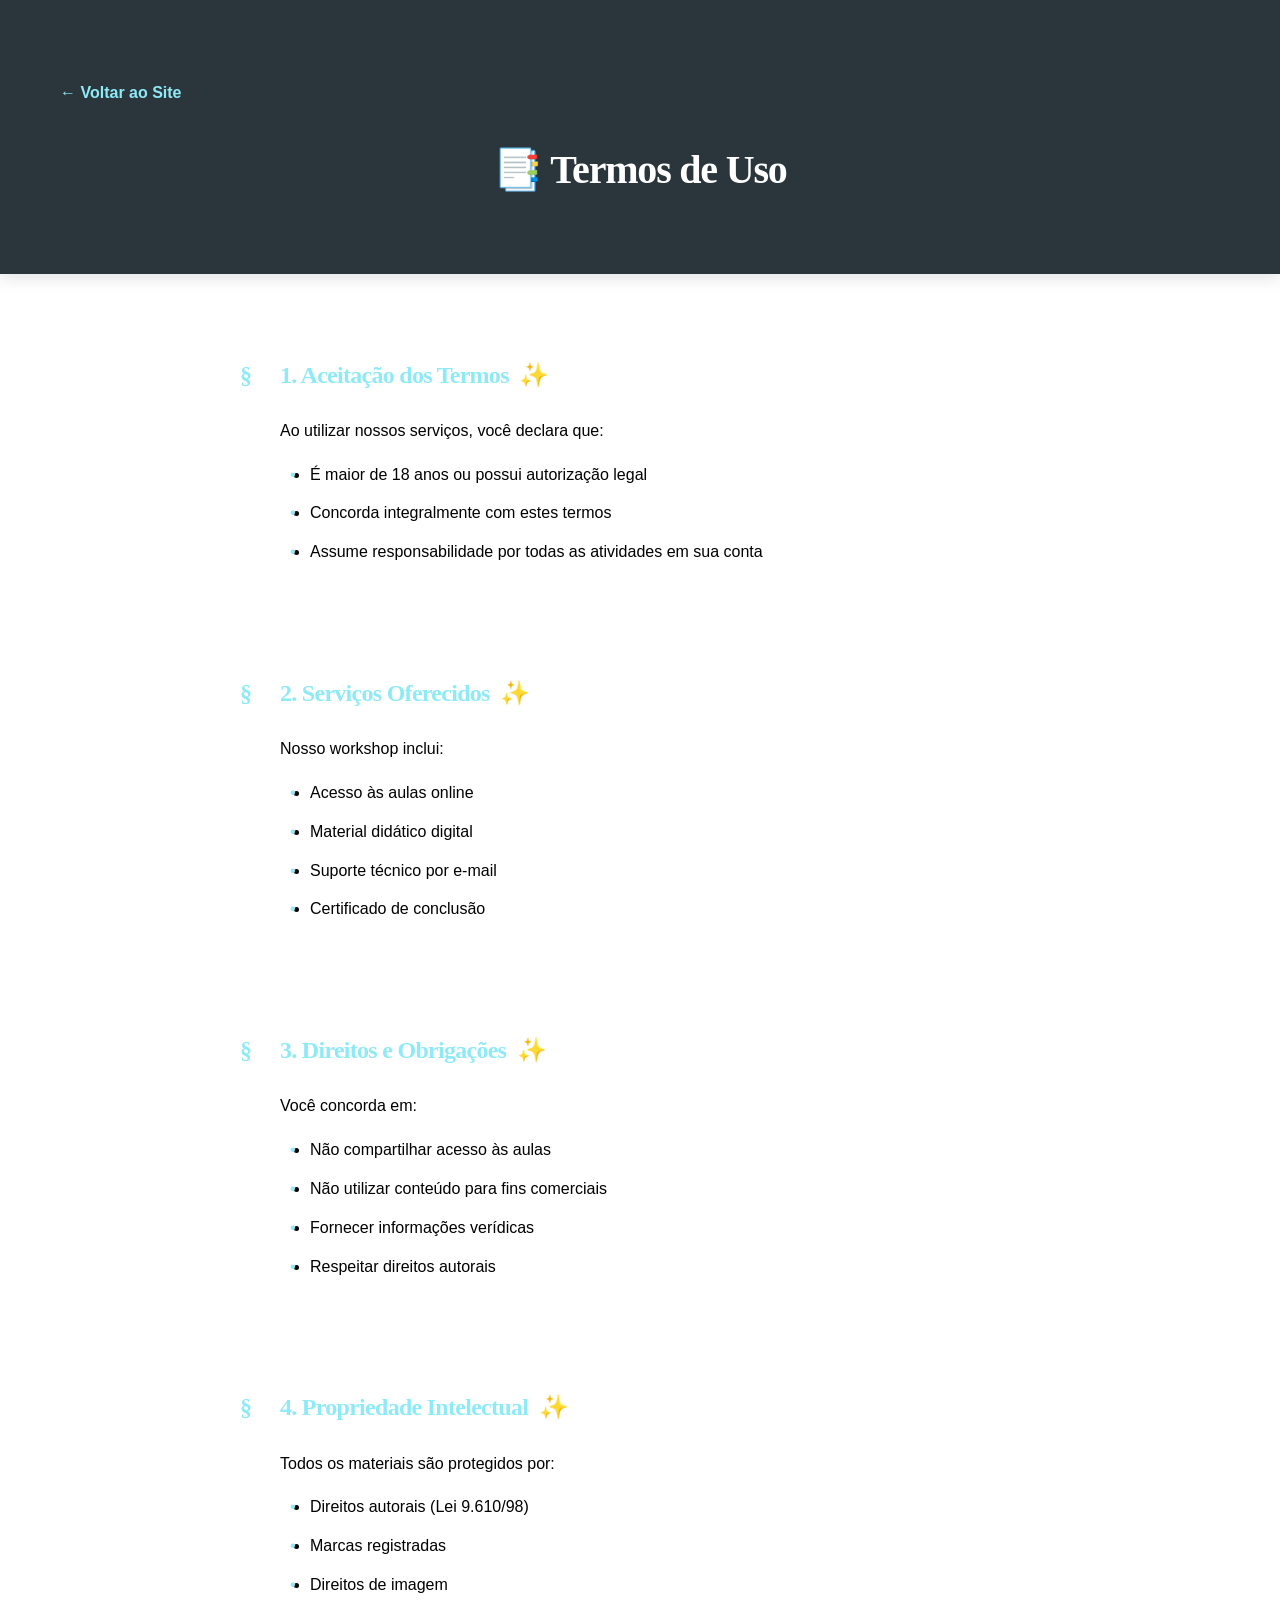
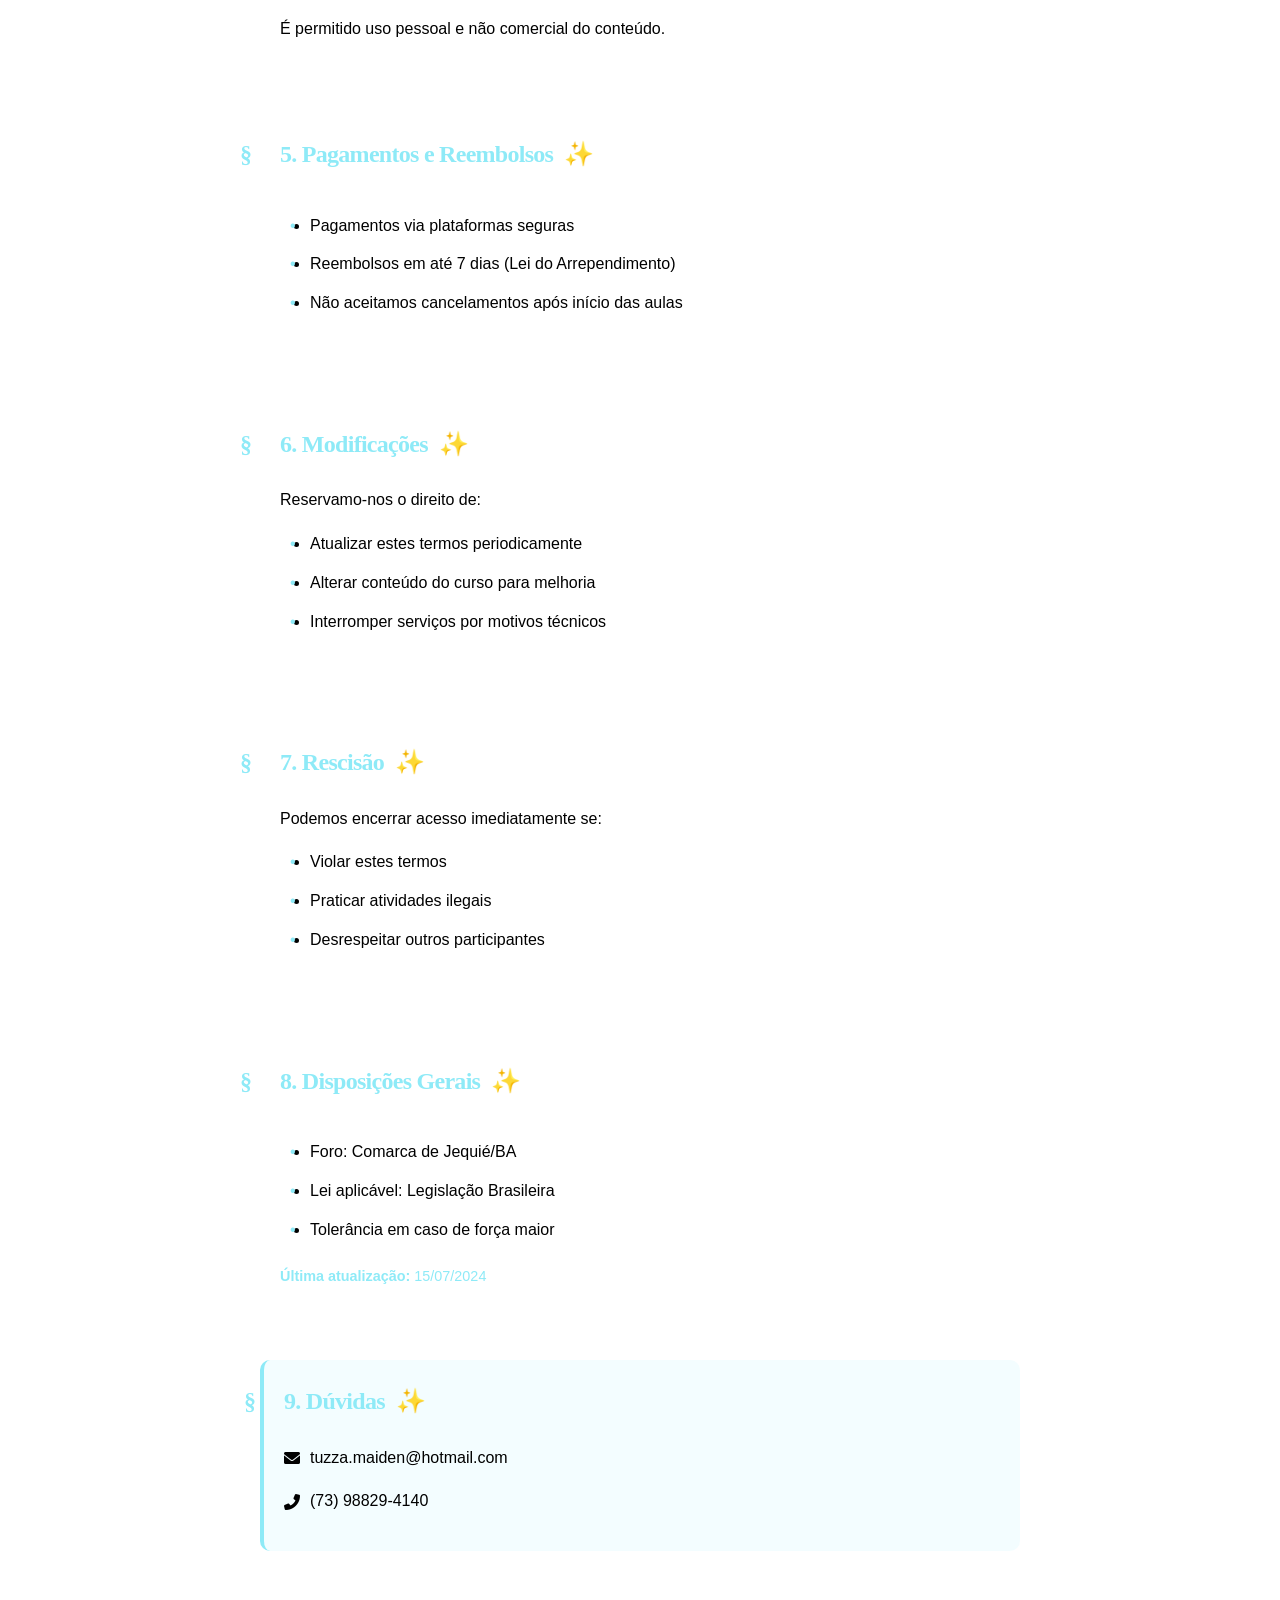
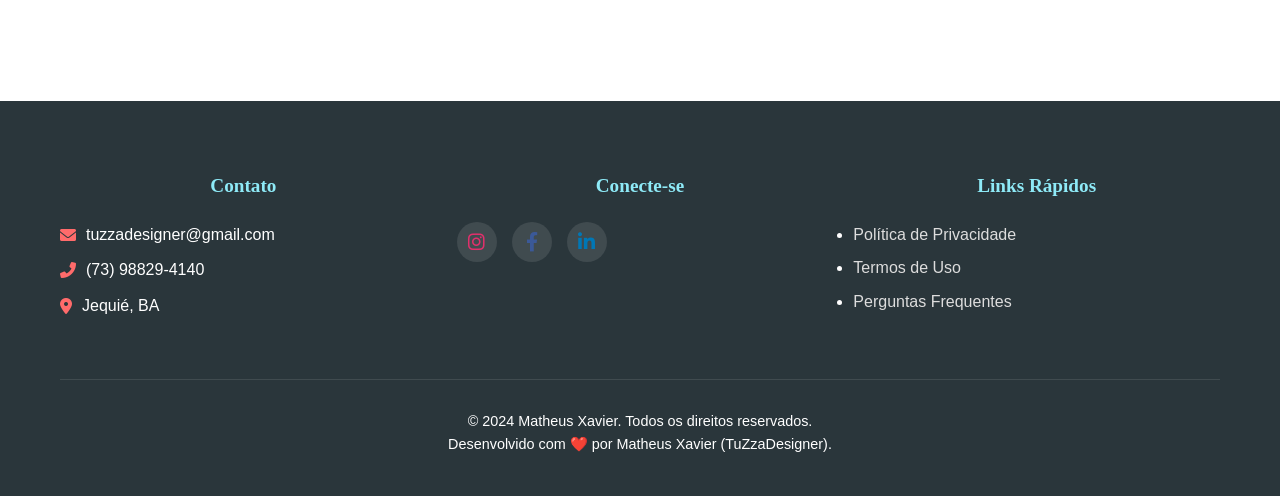
<file: termos-uso.html>
<!DOCTYPE html>
<html lang="pt-BR">
<head>
    <meta charset="UTF-8">
    <meta name="viewport" content="width=device-width, initial-scale=1.0">
    <title>Termos de Uso - Workshop Projetos Culturais</title>
    <link rel="stylesheet" href="css/styles.css">
    <link rel="stylesheet" href="https://cdnjs.cloudflare.com/ajax/libs/font-awesome/6.0.0/css/all.min.css">
        <meta property="og:title" content="Workshop Projetos Culturais">
        <meta property="og:image" content="URL_DA_SUA_IMAGEM_AQUI">
        <!-- Schema -->
        <script type="application/ld+json">
        {
            "@context": "https://schema.org",
            "@type": "Course",
            "name": "Workshop Projetos Culturais",
            "description": "Aprenda a criar projetos para editais públicos",
            "provider": {
                "@type": "Organization",
                "name": "Matheus Xavier",
                "sameAs": "https://tuzzadesignercandeeiro.github.io/landing-page-mx/"
            }
        }
        </script>
    <meta property="og:title" content="Termos de Uso | Workshop Projetos Culturais">
</head>

<body>
    <a href="#conteudo" class="skip-link">Ir para conteúdo principal</a>

    <header class="header-interno">
        <div class="container">
            <a href="index.html" class="botao-voltar">← Voltar ao Site</a>
            <h1>📑 Termos de Uso</h1>
        </div>
    </header>

    <main id="conteudo" class="container politica-conteudo">
        <section class="politica-secao">
            <h2>1. Aceitação dos Termos</h2>
            <p>Ao utilizar nossos serviços, você declara que:</p>
            <ul class="lista-politica">
                <li>É maior de 18 anos ou possui autorização legal</li>
                <li>Concorda integralmente com estes termos</li>
                <li>Assume responsabilidade por todas as atividades em sua conta</li>
            </ul>
        </section>

        <section class="politica-secao">
            <h2>2. Serviços Oferecidos</h2>
            <p>Nosso workshop inclui:</p>
            <ul class="lista-politica">
                <li>Acesso às aulas online</li>
                <li>Material didático digital</li>
                <li>Suporte técnico por e-mail</li>
                <li>Certificado de conclusão</li>
            </ul>
        </section>

        <section class="politica-secao">
            <h2>3. Direitos e Obrigações</h2>
            <p>Você concorda em:</p>
            <ul class="lista-politica">
                <li>Não compartilhar acesso às aulas</li>
                <li>Não utilizar conteúdo para fins comerciais</li>
                <li>Fornecer informações verídicas</li>
                <li>Respeitar direitos autorais</li>
            </ul>
        </section>

        <section class="politica-secao">
            <h2>4. Propriedade Intelectual</h2>
            <p>Todos os materiais são protegidos por:</p>
            <ul class="lista-politica">
                <li>Direitos autorais (Lei 9.610/98)</li>
                <li>Marcas registradas</li>
                <li>Direitos de imagem</li>
            </ul>
            <p>É permitido uso pessoal e não comercial do conteúdo.</p>
        </section>

        <section class="politica-secao">
            <h2>5. Pagamentos e Reembolsos</h2>
            <ul class="lista-politica">
                <li>Pagamentos via plataformas seguras</li>
                <li>Reembolsos em até 7 dias (Lei do Arrependimento)</li>
                <li>Não aceitamos cancelamentos após início das aulas</li>
            </ul>
        </section>

        <section class="politica-secao">
            <h2>6. Modificações</h2>
            <p>Reservamo-nos o direito de:</p>
            <ul class="lista-politica">
                <li>Atualizar estes termos periodicamente</li>
                <li>Alterar conteúdo do curso para melhoria</li>
                <li>Interromper serviços por motivos técnicos</li>
            </ul>
        </section>

        <section class="politica-secao">
            <h2>7. Rescisão</h2>
            <p>Podemos encerrar acesso imediatamente se:</p>
            <ul class="lista-politica">
                <li>Violar estes termos</li>
                <li>Praticar atividades ilegais</li>
                <li>Desrespeitar outros participantes</li>
            </ul>
        </section>

        <section class="politica-secao">
            <h2>8. Disposições Gerais</h2>
            <ul class="lista-politica">
                <li>Foro: Comarca de Jequié/BA</li>
                <li>Lei aplicável: Legislação Brasileira</li>
                <li>Tolerância em caso de força maior</li>
            </ul>
            <p class="atualizacao"><strong>Última atualização:</strong> 15/07/2024</p>
        </section>

        <section class="politica-secao contato-privacidade">
            <h2>9. Dúvidas</h2>
            <ul class="lista-contato">
                <li><i class="fas fa-envelope"></i> tuzza.maiden@hotmail.com</li>
                <li><i class="fas fa-phone-alt"></i> (73) 98829-4140</li>
            </ul>
        </section>
    </main>

    <footer class="site-footer">
        <div class="container">
            <div class="footer-grid">
                
                <div class="footer-section">
                    <h4>Contato</h4>
                    <ul class="footer-contato">
                        <li><i class="fas fa-envelope"></i> tuzzadesigner@gmail.com</li>
                        <li><i class="fas fa-phone-alt"></i> (73) 98829-4140</li>
                        <li><i class="fas fa-map-marker-alt"></i> Jequié, BA</li>
                    </ul>
                </div>
    
                
                <div class="footer-section">
                    <h4>Conecte-se</h4>
                    <div class="social-icons">
                        <a href="https://www.instagram.com/matheusxavier001/" target="_blank" rel="noopener" aria-label="Instagram">
                            <i class="fab fa-instagram"></i>
                        </a>
                        <a href="https://www.facebook.com/profile.php?id=100005953217330" target="_blank" rel="noopener" aria-label="Facebook">
                            <i class="fab fa-facebook-f"></i>
                        </a>
                        <a href="https://www.linkedin.com/in/matheus-xavier-81b00b21b/" target="_blank" rel="noopener" aria-label="LinkedIn">
                            <i class="fab fa-linkedin-in"></i>
                        </a>
                    </div>
                </div>
    
                
                <div class="footer-section">
                    <h4>Links Rápidos</h4>
                    <ul class="footer-links">
                        <li><a href="politica-de-privacidade.html">Política de Privacidade</a></li>
                        <li><a href="termos-uso.html">Termos de Uso</a></li>
                        <li><a href="faq.html">Perguntas Frequentes</a></li>
                    </ul>
                </div>
            </div>
            
            <div class="footer-creditos">
                <p>© 2024 Matheus Xavier. Todos os direitos reservados.</p>
                <p>Desenvolvido com ❤️ por Matheus Xavier (TuZzaDesigner).</p>
            </div>
        </div>
    </footer>
    
    </html>
</file>
<file: css/styles.css>
/* Reset moderno */
*, *::before, *::after {
    margin: 0;
    padding: 0;
    box-sizing: border-box;
}

html {
    scroll-behavior: smooth;
}

body {
    font-family: 'Arial', sans-serif;
    line-height: 1.6;
    margin: 0;
    padding: 0;
}

.container {
    max-width: 1200px;
    margin: 0 auto;
    padding: 20px;
}

/* Header */
.header {
    background: linear-gradient(rgba(0,0,0,0.7), rgba(0,0,0,0.7)), 
                url('../images/bg.png') center/cover;
    color: white;
    padding: 80px 20px;
    min-height: 400px;
    display: flex;
    align-items: center;
}

.header-content {
    max-width: 1200px;
    margin: 0 auto;
    text-align: center;
    position: relative;
    z-index: 1;
}

.header h1, .header .lead {
    text-shadow: 2px 2px 4px rgba(201, 19, 19, 0.5);
}

.section-highlight {
    align-items: center;
    text-align: center;
    position: relative;
    z-index: 1;
}

.section-l {
    align-items: center;
    text-align: center;
    position: relative;
    z-index: 1;
}
/* Cards */
.card-container {
    display: grid;
    grid-template-columns: repeat(auto-fit, minmax(250px, 1fr));
    gap: 60px;
    margin: 20px 0;
}

.card {
    background: white;
    padding: 20px;
    border-radius: 10px;
    box-shadow: 0 3px 10px rgba(0,0,0,0.1);
    transition: transform 0.3s ease;
}

.promo-box {
    background: rgb(219, 136, 68);
    padding: 15px;
    border-radius: 5px;
    box-shadow: 0 3px 10px rgba(228, 219, 219, 0.76);
    transition: transform 0.3s ease;
    margin: 25px auto;
    text-align: center;
    font-family: Arial, Helvetica, sans-serif;
    max-width: 600px;
    gap: 60px;
    box-sizing: border-box;
    transition: transform 0.5s ease;
}


/* Facilitador */
.facilitador-grid {
    display: grid;
    grid-template-columns: 1fr 2fr;
    gap: 25px;
    align-items: start;
}

.facilitador-img {
    width: 100%;
    height: auto;
    max-width: 400px;
    border-radius: 10px;
}

/* Botão WhatsApp */
.whatsapp-btn {
    position: fixed;
    bottom: 20px;
    right: 20px;
    background: #25D366;
    color: white;
    padding: 12px 20px;
    border-radius: 25px;
    display: flex;
    align-items: center;
    gap: 8px;
    box-shadow: 0 5px 15px rgba(0,0,0,0.3);
    transition: all 0.3s ease;
}

/* Media Queries */
@media (max-width: 768px) {
    .header {
        padding: 50px 15px;
    }
    
    .facilitador-grid {
        grid-template-columns: 1fr;
    }
    
    h1 {
        font-size: 2em;
    }
}

/* Animações */
.card:hover {
    transform: translateY(-5px);
}

.whatsapp-btn:hover {
    background: #128C7E;
    transform: scale(1.05);
}

/* Animação da Promoção */
.promo-box {
    transition: all 0.4s cubic-bezier(0.25, 0.46, 0.45, 0.94);
    transform-origin: center;
}

.promo-box:hover {
    transform: translateY(-10px) scale(1.03);
    box-shadow: 0 15px 30px rgba(226, 135, 30, 0.966);
    animation: promo-pulse 2s infinite;
}

@keyframes promo-pulse {
    0% { transform: translateY(-10px) scale(1.03); }
    50% { transform: translateY(-10px) scale(1.05); }
    100% { transform: translateY(-10px) scale(1.03); }
}


.price {
    font-size: 3.5em;
    margin: 20px 0;
    display: block !important;
    position: relative;
    color: #ffd700;
    text-shadow: 2px 2px 4px rgba(0,0,0,0.3);
}

.price::after {
    content: "↓ 76% OFF!";
    position: absolute;
    right: -150px;
    top: 50%;
    transform: translateY(-50%);
    font-size: 0.4em;
    color: #ff4444;
    background: rgba(255,255,255,0.9);
    padding: 5px 10px;
    border-radius: 20px;
    font-weight: bold;
}
.vagas-restantes {
    font-size: 1.2em;
    animation: pisca 1.5s infinite;
}

@keyframes pisca {
    0% { opacity: 1; }
    50% { opacity: 0.5; }
    100% { opacity: 1; }
}

h2 {
    position: relative;
    display: inline-block;
}

h2::before, h2::after {
    content: '✨';
    position: absolute;
    animation: brilho 2s infinite;
}

h2::before {
    left: -40px;
}

h2::after {
    right: -40px;
}


@keyframes brilho {
    0% { opacity: 0.3; }
    50% { opacity: 1; }
    100% { opacity: 0.3; }
}
.facilitator h2 {
    text-align: center;
    width: 100%;
    margin: 40px 0;
    position: relative;
}

/* Footer */
.site-footer {
    background: #2A363B;
    color: white;
    padding: 50px 0 20px;
    margin-top: 80px;
    
}

.footer-grid {
    display: grid;
    grid-template-columns: repeat(auto-fit, minmax(250px, 1fr));
    gap: 30px;
    margin-bottom: 30px;
    
}

.footer-section h4 {
    color: #8EEAF7;
    margin-bottom: 20px;
    font-size: 1.2em;
    text-align: center;
}

.social-icons {
    display: flex;
    gap: 15px;
}

.social-icons a {
    background: rgba(255,255,255,0.1);
    width: 40px;
    height: 40px;
    border-radius: 50%;
    display: flex;
    align-items: center;
    justify-content: center;
    transition: all 0.3s ease;
    text-decoration: none;
}

.social-icons a i {
    color: #ffffff; 
    transition: color 0.3s ease;
}

.social-icons a:hover i {
    color: #8EEAF7; 
}


.social-icons a[aria-label="Instagram"] i { color: #E1306C; }
.social-icons a[aria-label="Facebook"] i { color: #3B5998; }
.social-icons a[aria-label="LinkedIn"] i { color: #0077B5; }

.social-icons a:hover {
    background: #8EEAF7;
    transform: translateY(-3px);
    position: center;
}

.footer-contato li {
    margin-bottom: 10px;
    display: flex;
    align-items: center;
    gap: 10px;
}

.footer-links li {
    margin-bottom: 8px;
    position: center;
}

.footer-links a {
    color: #ddd;
    text-decoration: none;
    position: center;
}

.footer-links a:hover {
    color: #8EEAF7;
    text-align: center;
    position: center;
}

.footer-creditos {
    text-align: center;
    padding-top: 30px;
    margin-top: 50px;
    border-top: 1px solid rgba(255,255,255,0.1);
    font-size: 0.9em;
}

.skip-link {
    position: absolute;
    left: -9999px;
    padding: 1em;
    background: #000;
    color: white;
}

.skip-link:focus {
    left: 50%;
    transform: translateX(-50%);
}

.fab {
    font-size: 1.2em;
}

.social-icons a i {
    transition: transform 0.3s ease;
    position: center;
    text-align: center;
}

.social-icons a:hover i {
    transform: scale(1.2);
}

/* Página de Política de Privacidade */
.header-interno {
    background: #2A363B;
    padding: 60px 0;
    margin-bottom: 40px;
    box-shadow: 0 5px 15px rgba(0,0,0,0.1);
}

.header-interno h1 {
    color: #fff;
    text-align: center;
    font-size: 2.5em;
    margin-top: 20px;
}

.botao-voltar {
    color: #8EEAF7;
    text-decoration: none;
    font-weight: bold;
    display: inline-block;
    margin-bottom: 20px;
    transition: all 0.3s ease;
}

.botao-voltar:hover {
    color: #fff;
    transform: translateX(-5px);
}

.politica-conteudo {
    max-width: 800px;
    line-height: 1.8;
    margin: 0 auto 80px;
}

.politica-secao {
    margin-bottom: 50px;
    padding: 20px;
    background: rgba(255,255,255,0.05);
    border-radius: 10px;
}

.politica-secao h2 {
    color: #8EEAF7;
    margin-bottom: 20px;
    font-size: 1.5em;
}

.lista-politica {
    padding-left: 30px;
    margin: 15px 0;
}

.lista-politica li {
    margin-bottom: 10px;
    position: relative;
}

.lista-politica li::before {
    content: '•';
    color: #8EEAF7;
    position: absolute;
    left: -20px;
}

.contato-privacidade {
    background: rgba(142, 234, 247, 0.1);
    border-left: 4px solid #8EEAF7;
}

.lista-contato {
    list-style: none;
    padding-left: 0;
}

.lista-contato li {
    margin-bottom: 15px;
    display: flex;
    align-items: center;
    gap: 10px;
}

.atualizacao {
    color: #8EEAF7;
    font-size: 0.9em;
    margin-top: 20px;
}

@media (max-width: 768px) {
    .header-interno {
        padding: 40px 0;
    }
    
    .header-interno h1 {
        font-size: 1.8em;
    }
    
    .politica-conteudo {
        padding: 0 15px;
    }
}

/* Estilos Específicos para Termos de Uso */
.termos-destaque {
    color: #8EEAF7;
    font-weight: bold;
}

.politica-secao h2::before {
    content: '§';
    margin-right: 10px;
    color: #8EEAF7;
}

@media (max-width: 480px) {
    .politica-secao h2 {
        font-size: 1.3em;
    }
    
    .politica-secao h2::before {
        display: none;
    }
}

/* Estilos Específicos para FAQ */
.faq-categoria {
    margin-bottom: 50px;
    border-bottom: 2px solid rgba(142, 234, 247, 0.2);
    padding-bottom: 30px;
}

.faq-categoria h2 {
    color: #8EEAF7;
    margin-bottom: 30px;
    font-size: 1.8em;
    padding-left: 20px;
    border-left: 4px solid #8EEAF7;
}

.faq-item {
    background: rgba(255,255,255,0.05);
    margin-bottom: 25px;
    padding: 20px;
    border-radius: 8px;
    transition: all 0.3s ease;
}

.faq-item:hover {
    background: rgba(142, 234, 247, 0.1);
    transform: translateX(10px);
}

.faq-item h3 {
    color: #8EEAF7;
    margin-bottom: 15px;
    font-size: 1.2em;
}

.lista-numerada {
    padding-left: 25px;
    margin: 15px 0;
}

.lista-numerada li {
    margin-bottom: 8px;
    counter-increment: step-counter;
    position: relative;
}

.lista-numerada li::before {
    content: counter(step-counter);
    color: #8EEAF7;
    font-weight: bold;
    position: absolute;
    left: -25px;
}

.contato-faq {
    text-align: center;
    margin: 60px 0;
    padding: 40px;
    background: rgba(142, 234, 247, 0.1);
    border-radius: 15px;
}

.contato-faq .whatsapp-btn {
    position: relative;
    bottom: auto;
    right: auto;
    margin: 20px auto 0;
    width: fit-content;
}

@media (max-width: 768px) {
    .faq-categoria h2 {
        font-size: 1.4em;
    }
    
    .faq-item {
        padding: 15px;
    }
    
    .contato-faq {
        padding: 20px;
    }
}

/* Tipografia Moderna */
@import url('https://fonts.googleapis.com/css2?family=Poppins:wght@400;500;600&family=Playfair+Display:wght@700&display=swap');

:root {
    --font-heading: 'Playfair Display', serif;
    --font-body: 'Poppins', sans-serif;
    --font-primary: 'Poppins', sans-serif;
    --color-primary: #2A363B;
    --color-accent: #FF6B6B;
}

body {
    font-family: var(--font-body);
    line-height: 1.7;
    font-weight: 400;
}

h1, h2, h3, h4, h5, h6 {
    font-family: var(--font-heading);
    font-weight: 700;
}

.btn {
    font-weight: 600;
}

.card h3 {
    font-weight: 500;
}

/* Seção Facilitador */
.facilitador {
    background: linear-gradient(45deg, #f8f9fa 0%, #ffffff 100%);
    padding: 5rem 0;
}

.section-title {
    text-align: center;
    font-size: 2.5rem;
    margin-bottom: 3rem;
    position: relative;
}

.section-title::after {
    content: '';
    display: block;
    width: 80px;
    height: 4px;
    background: var(--color-accent);
    margin: 1rem auto;
}

.facilitador-grid {
    display: grid;
    grid-template-columns: 1fr 1.5fr;
    gap: 3rem;
    align-items: start;
}

.facilitador-img-wrapper {
    position: relative;
    border-radius: 15px;
    overflow: hidden;
    box-shadow: 0 15px 30px rgba(0,0,0,0.1);
    transition: transform 0.3s ease;
}

.facilitador-img-wrapper:hover {
    transform: translateY(-5px);
}

.facilitador-img {
    width: 100%;
    height: auto;
    display: block;
}

.facilitador-badges {
    position: absolute;
    bottom: 20px;
    left: 0;
    right: 0;
    display: flex;
    justify-content: center;
    gap: 1rem;
    padding: 1rem;
}

.badge {
    background: rgba(255,255,255,0.95);
    padding: 0.8rem 1.2rem;
    border-radius: 30px;
    display: flex;
    align-items: center;
    gap: 0.8rem;
    box-shadow: 0 5px 15px rgba(0,0,0,0.1);
    
}

.badge i {
    color: var(--color-accent);
    font-size: 1.2rem;
}

.facilitador-content {
    padding: 1rem;
}

.facilitador-name {
    font-size: 2rem;
    color: var(--color-primary);
    margin-bottom: 2rem;
}

.facilitador-experience {
    display: grid;
    grid-template-columns: repeat(auto-fit, minmax(250px, 1fr));
    gap: 2rem;
}

.experience-card {
    background: white;
    padding: 2rem;
    border-radius: 10px;
    box-shadow: 0 5px 15px rgba(0,0,0,0.08);
    transition: all 0.3s ease;
}

.experience-card:hover {
    transform: translateY(-5px);
    box-shadow: 0 10px 20px rgba(0,0,0,0.1);
}

.experience-card h4 {
    color: var(--color-primary);
    margin-bottom: 1rem;
    font-size: 1.2rem;
}

.experience-card.highlight {
    background: var(--color-primary);
    color: white;
}

.experience-card.highlight h4 {
    color: var(--color-accent);
}

@media (max-width: 768px) {
    .facilitador-grid {
        grid-template-columns: 1fr;
    }
    
    .facilitador-badges {
        position: static;
        flex-wrap: wrap;
        margin-top: 1rem;
    }
    
    .section-title {
        font-size: 2rem;
    }
}

/* Importação otimizada */
@import url('https://fonts.googleapis.com/css2?family=Poppins:wght@300;400;500;600;700&display=swap');

/* Sistema de pesos */
:root {
    --thin: 300;
    --regular: 400;
    --medium: 500;
    --semi-bold: 600;
    --bold: 700;
}

/* Aplicação geral */
body {
    font-family: 'Poppins', -apple-system, BlinkMacSystemFont, 
                "Segoe UI", Roboto, Oxygen-Sans, Ubuntu, Cantarell, 
                sans-serif;
    font-weight: var(--regular);
    line-height: 1.6;
    font-display: swap;
}

/* Hierarquia tipográfica */
h1 {
    font-size: 2.5rem;
    font-weight: var(--bold);
    line-height: 1.2;
}

h2 {
    font-size: 2rem;
    font-weight: var(--semi-bold);
    margin-bottom: 1.5rem;
}

/* Elementos específicos */
.card-title {
    font-weight: var(--medium);
}

.price {
    font-weight: var(--bold);
}

h1, h2 {
    font-family: 'Poppins', 'Playfair Display', serif;
    letter-spacing: -0.03em;
}

/* ====== SEÇÕES NOVAS ====== */

/* Diferenciais */
.section-diferenciais {
    background: #f9f9f9;
    padding: 80px 20px;
}
.diferenciais-grid {
    display: grid;
    grid-template-columns: repeat(auto-fit, minmax(250px, 1fr));
    gap: 30px;
    margin-top: 40px;
}
.diferencial-item {
    background: white;
    padding: 30px 20px;
    border-radius: 12px;
    text-align: center;
    transition: transform 0.3s ease, box-shadow 0.3s ease;
    box-shadow: 0 5px 15px rgba(0,0,0,0.05);
}
.diferencial-item:hover {
    transform: translateY(-5px);
    box-shadow: 0 10px 25px rgba(0,0,0,0.1);
}
.diferencial-item i {
    font-size: 2rem;
    color: #FF6B6B;
    margin-bottom: 15px;
}

/* Resultados Esperados */
.section-resultados {
    background: linear-gradient(to right, #fffaf0, #ffffff);
    padding: 80px 20px;
}
.resultados-grid {
    display: grid;
    grid-template-columns: repeat(auto-fit, minmax(250px, 1fr));
    gap: 30px;
    margin-top: 40px;
}
.resultado-item {
    display: flex;
    align-items: flex-start;
    gap: 15px;
    padding: 15px;
    background: white;
    border-left: 4px solid #FF6B6B;
    border-radius: 8px;
    box-shadow: 0 3px 10px rgba(0,0,0,0.05);
}
.resultado-item i {
    color: #25D366;
    font-size: 1.5rem;
    flex-shrink: 0;
}

/* Testemunhos */
.section-testemunhos {
    background: #f0f4fa;
    padding: 80px 20px;
}
.testemunho-grid {
    display: grid;
    grid-template-columns: repeat(auto-fit, minmax(300px, 1fr));
    gap: 30px;
    margin-top: 40px;
}
.testemunho-item {
    background: white;
    padding: 25px;
    border-radius: 12px;
    box-shadow: 0 5px 15px rgba(0,0,0,0.05);
    position: relative;
    overflow: hidden;
}
.testemunho-item::before {
    content: '"';
    position: absolute;
    top: 10px;
    left: 10px;
    font-size: 4rem;
    opacity: 0.1;
    color: #FF6B6B;
}
.testemunho-avatar {
    width: 50px;
    height: 50px;
    background: #FF6B6B;
    color: white;
    border-radius: 50%;
    display: flex;
    align-items: center;
    justify-content: center;
    font-weight: bold;
    font-size: 1.2rem;
    margin-bottom: 15px;
}
.testemunho-nome {
    display: block;
    margin-top: 10px;
    font-weight: 600;
    color: #2A363B;
}

/* FAQ */
.faq-section {
    background: #ffffff;
    padding: 80px 20px;
}
.faq-item {
    background: #f8f9fa;
    margin-bottom: 20px;
    padding: 20px 25px;
    border-left: 4px solid #FF6B6B;
    border-radius: 8px;
    transition: all 0.3s ease;
}
.faq-item:hover {
    background: #fffaf0;
    transform: translateX(5px);
}
.faq-item h3 {
    color: #2A363B;
    margin-bottom: 10px;
    font-size: 1.1rem;
    font-weight: 600;
}

/* Bottom CTA */
.bottom-cta {
    background: linear-gradient(135deg, #FF6B6B 0%, #ff8e53 100%);
    color: white;
    padding: 60px 20px;
    text-align: center;
}
.bottom-cta h2 {
    font-size: 2.2rem;
    margin-bottom: 20px;
    color: white;
}
.bottom-cta p {
    font-size: 1.1rem;
    margin-bottom: 30px;
    color: rgba(255,255,255,0.9);
}
.btn-large {
    font-size: 1.2rem;
    padding: 18px 30px;
    border-radius: 50px;
    font-weight: 600;
}

/* ====== ATUALIZAÇÕES EXISTENTES ====== */

/* Header Principal */
.header-content h1 {
    font-size: 2.8rem;
    margin-bottom: 20px;
}
.header-meta {
    display: flex;
    justify-content: center;
    gap: 20px;
    margin: 30px 0;
}
.badge {
    background: rgba(255, 255, 255, 0.2);
    padding: 10px 18px;
    border-radius: 30px;
    font-size: 0.95rem;
    -webkit-backdrop-filter: blur(5px);
    backdrop-filter: blur(5px);
}
.btn-primary {
    background: #FF6B6B;
    color: white;
    padding: 15px 30px;
    border-radius: 50px;
    font-weight: 600;
    text-decoration: none;
    display: inline-block;
    transition: all 0.3s ease;
}
.btn-primary:hover {
    background: #ff8e53;
    transform: translateY(-3px);
    box-shadow: 0 10px 20px rgba(255,107,107,0.3);
}

/* Cards Atualizados */
.card ul {
    list-style: none;
    padding-left: 0;
}
.card li {
    margin: 10px 0;
    display: flex;
    align-items: center;
    gap: 8px;
}
.card li::before {
    content: '✔️';
    color: #25D366;
}

/* Promo Box Atualizada */
.price-group {
    display: flex;
    align-items: center;
    justify-content: center;
    gap: 20px;
    margin: 20px 0;
}
.price {
    font-size: 3.5rem;
    color: #ffd700;
    text-shadow: 2px 2px 4px rgba(0,0,0,0.3);
    position: relative;
}
.price::after {
    content: "↓ 76% OFF!";
    position: absolute;
    right: -150px;
    top: 50%;
    transform: translateY(-50%);
    font-size: 0.4em;
    color: #ff4444;
    background: rgba(255,255,255,0.9);
    padding: 5px 10px;
    border-radius: 20px;
    font-weight: bold;
}
.del {
    font-size: 1.5rem;
    color: #888;
    text-decoration: line-through;
}

/* Rodapé Atualizado */
.footer-contato i, 
.footer-links a:hover {
    color: #FF6B6B !important;
}

/* ====== RESPONSIVO ====== */
@media (max-width: 768px) {
    .header-content h1 {
        font-size: 2rem;
    }
    .facilitador-grid {
        grid-template-columns: 1fr;
        text-align: center;
    }
    .facilitador-img-wrapper {
        margin-bottom: 20px;
      
    }
    .price-group {
        flex-direction: column;
        gap: 10px;
    }
    .price::after {
        right: auto;
        left: 50%;
        transform: translateX(-50%);
    }
    .btn-large {
        font-size: 1rem;
        padding: 15px 25px;
    }
}
</file>
